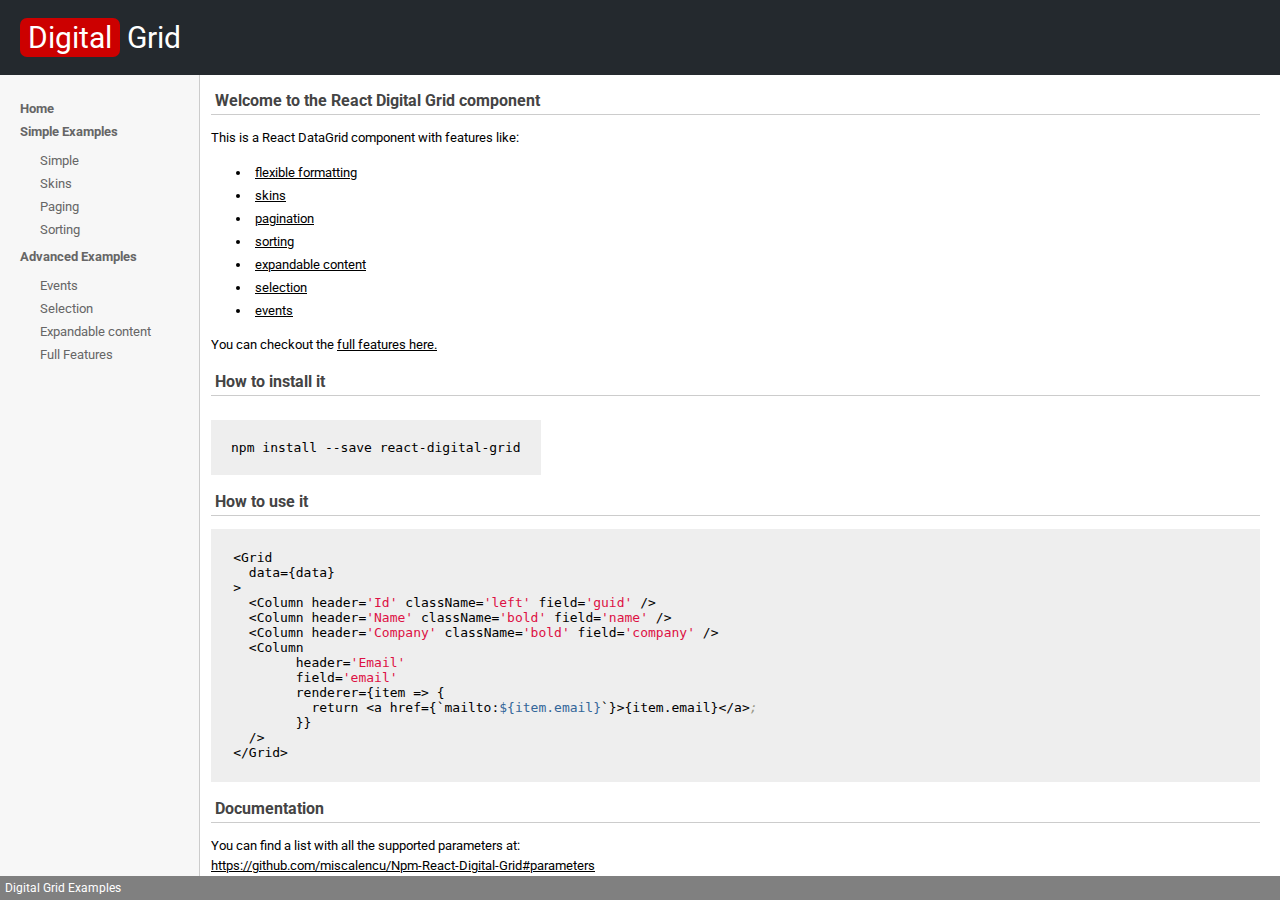
<file: react-digital-grid/index.html>
<!doctype html><html lang="en"><head><script async src="https://www.googletagmanager.com/gtag/js?id=UA-162081371-1"></script><script>function gtag(){dataLayer.push(arguments)}window.dataLayer=window.dataLayer||[],gtag("js",new Date),gtag("config","UA-162081371-1")</script><meta charset="utf-8"/><link rel="icon" href="/react-digital-grid/favicon.ico"/><meta name="viewport" content="width=device-width,initial-scale=1"/><meta name="theme-color" content="#000000"/><meta name="description" content="Web site created using create-react-app"/><link href="https://fonts.googleapis.com/css?family=Roboto:400,400i,700&amp;display=swap" rel="stylesheet"><link rel="manifest" href="/react-digital-grid/manifest.json"/><title>Dgital Grid - Examples</title><link href="/react-digital-grid/static/css/main.19ada779.chunk.css" rel="stylesheet"></head><body><noscript>You need to enable JavaScript to run this app.</noscript><div id="root"></div><script>!function(e){function t(t){for(var n,o,i=t[0],c=t[1],l=t[2],s=0,p=[];s<i.length;s++)o=i[s],Object.prototype.hasOwnProperty.call(a,o)&&a[o]&&p.push(a[o][0]),a[o]=0;for(n in c)Object.prototype.hasOwnProperty.call(c,n)&&(e[n]=c[n]);for(f&&f(t);p.length;)p.shift()();return u.push.apply(u,l||[]),r()}function r(){for(var e,t=0;t<u.length;t++){for(var r=u[t],n=!0,o=1;o<r.length;o++){var c=r[o];0!==a[c]&&(n=!1)}n&&(u.splice(t--,1),e=i(i.s=r[0]))}return e}var n={},o={1:0},a={1:0},u=[];function i(t){if(n[t])return n[t].exports;var r=n[t]={i:t,l:!1,exports:{}};return e[t].call(r.exports,r,r.exports,i),r.l=!0,r.exports}i.e=function(e){var t=[];o[e]?t.push(o[e]):0!==o[e]&&{3:1,4:1,5:1,6:1}[e]&&t.push(o[e]=new Promise((function(t,r){for(var n="static/css/"+({}[e]||e)+"."+{3:"a6e52c59",4:"2602d15d",5:"61da0e1e",6:"ba0056a6"}[e]+".chunk.css",a=i.p+n,u=document.getElementsByTagName("link"),c=0;c<u.length;c++){var l=(f=u[c]).getAttribute("data-href")||f.getAttribute("href");if("stylesheet"===f.rel&&(l===n||l===a))return t()}var s=document.getElementsByTagName("style");for(c=0;c<s.length;c++){var f;if((l=(f=s[c]).getAttribute("data-href"))===n||l===a)return t()}var p=document.createElement("link");p.rel="stylesheet",p.type="text/css",p.onload=t,p.onerror=function(t){var n=t&&t.target&&t.target.src||a,u=new Error("Loading CSS chunk "+e+" failed.\n("+n+")");u.code="CSS_CHUNK_LOAD_FAILED",u.request=n,delete o[e],p.parentNode.removeChild(p),r(u)},p.href=a,document.getElementsByTagName("head")[0].appendChild(p)})).then((function(){o[e]=0})));var r=a[e];if(0!==r)if(r)t.push(r[2]);else{var n=new Promise((function(t,n){r=a[e]=[t,n]}));t.push(r[2]=n);var u,c=document.createElement("script");c.charset="utf-8",c.timeout=120,i.nc&&c.setAttribute("nonce",i.nc),c.src=function(e){return i.p+"static/js/"+({}[e]||e)+"."+{3:"e72a0f94",4:"574b4458",5:"35894faf",6:"51b77ffb"}[e]+".chunk.js"}(e);var l=new Error;u=function(t){c.onerror=c.onload=null,clearTimeout(s);var r=a[e];if(0!==r){if(r){var n=t&&("load"===t.type?"missing":t.type),o=t&&t.target&&t.target.src;l.message="Loading chunk "+e+" failed.\n("+n+": "+o+")",l.name="ChunkLoadError",l.type=n,l.request=o,r[1](l)}a[e]=void 0}};var s=setTimeout((function(){u({type:"timeout",target:c})}),12e4);c.onerror=c.onload=u,document.head.appendChild(c)}return Promise.all(t)},i.m=e,i.c=n,i.d=function(e,t,r){i.o(e,t)||Object.defineProperty(e,t,{enumerable:!0,get:r})},i.r=function(e){"undefined"!=typeof Symbol&&Symbol.toStringTag&&Object.defineProperty(e,Symbol.toStringTag,{value:"Module"}),Object.defineProperty(e,"__esModule",{value:!0})},i.t=function(e,t){if(1&t&&(e=i(e)),8&t)return e;if(4&t&&"object"==typeof e&&e&&e.__esModule)return e;var r=Object.create(null);if(i.r(r),Object.defineProperty(r,"default",{enumerable:!0,value:e}),2&t&&"string"!=typeof e)for(var n in e)i.d(r,n,function(t){return e[t]}.bind(null,n));return r},i.n=function(e){var t=e&&e.__esModule?function(){return e.default}:function(){return e};return i.d(t,"a",t),t},i.o=function(e,t){return Object.prototype.hasOwnProperty.call(e,t)},i.p="/react-digital-grid/",i.oe=function(e){throw console.error(e),e};var c=this.webpackJsonpexamples=this.webpackJsonpexamples||[],l=c.push.bind(c);c.push=t,c=c.slice();for(var s=0;s<c.length;s++)t(c[s]);var f=l;r()}([])</script><script src="/react-digital-grid/static/js/2.ae349b1e.chunk.js"></script><script src="/react-digital-grid/static/js/main.9c93b246.chunk.js"></script></body></html>
</file>
<file: react-digital-grid/static/css/main.19ada779.chunk.css>
.bootstrap-ui{
  /*!
 * Bootstrap v3.3.7 (http://getbootstrap.com)
 * Copyright 2011-2016 Twitter, Inc.
 * Licensed under MIT (https://github.com/twbs/bootstrap/blob/master/LICENSE)
 */
  /*! normalize.css v3.0.3 | MIT License | github.com/necolas/normalize.css */
  /*! Source: https://github.com/h5bp/html5-boilerplate/blob/master/src/css/main.css */}.bootstrap-ui html{font-family:sans-serif;-webkit-text-size-adjust:100%;-ms-text-size-adjust:100%}.bootstrap-ui body{margin:0}.bootstrap-ui article,.bootstrap-ui aside,.bootstrap-ui details,.bootstrap-ui figcaption,.bootstrap-ui figure,.bootstrap-ui footer,.bootstrap-ui header,.bootstrap-ui hgroup,.bootstrap-ui main,.bootstrap-ui menu,.bootstrap-ui nav,.bootstrap-ui section,.bootstrap-ui summary{display:block}.bootstrap-ui audio,.bootstrap-ui canvas,.bootstrap-ui progress,.bootstrap-ui video{display:inline-block;vertical-align:baseline}.bootstrap-ui audio:not([controls]){display:none;height:0}.bootstrap-ui [hidden],.bootstrap-ui template{display:none}.bootstrap-ui a{background-color:rgba(0,0,0,0)}.bootstrap-ui a:active,.bootstrap-ui a:hover{outline:0}.bootstrap-ui abbr[title]{border-bottom:1px dotted}.bootstrap-ui b,.bootstrap-ui strong{font-weight:700}.bootstrap-ui dfn{font-style:italic}.bootstrap-ui h1{margin:.67em 0;font-size:2em}.bootstrap-ui mark{color:#000;background:#ff0}.bootstrap-ui small{font-size:80%}.bootstrap-ui sub,.bootstrap-ui sup{position:relative;font-size:75%;line-height:0;vertical-align:baseline}.bootstrap-ui sup{top:-.5em}.bootstrap-ui sub{bottom:-.25em}.bootstrap-ui img{border:0}.bootstrap-ui svg:not(:root){overflow:hidden}.bootstrap-ui figure{margin:1em 40px}.bootstrap-ui hr{height:0;box-sizing:content-box}.bootstrap-ui pre{overflow:auto}.bootstrap-ui code,.bootstrap-ui kbd,.bootstrap-ui pre,.bootstrap-ui samp{font-family:monospace,monospace;font-size:1em}.bootstrap-ui button,.bootstrap-ui input,.bootstrap-ui optgroup,.bootstrap-ui select,.bootstrap-ui textarea{margin:0;font:inherit;color:inherit}.bootstrap-ui button{overflow:visible}.bootstrap-ui button,.bootstrap-ui select{text-transform:none}.bootstrap-ui button,.bootstrap-ui html input[type=button],.bootstrap-ui input[type=reset],.bootstrap-ui input[type=submit]{-webkit-appearance:button;cursor:pointer}.bootstrap-ui button[disabled],.bootstrap-ui html input[disabled]{cursor:default}.bootstrap-ui button::-moz-focus-inner,.bootstrap-ui input::-moz-focus-inner{padding:0;border:0}.bootstrap-ui input{line-height:normal}.bootstrap-ui input[type=checkbox],.bootstrap-ui input[type=radio]{box-sizing:border-box;padding:0}.bootstrap-ui input[type=number]::-webkit-inner-spin-button,.bootstrap-ui input[type=number]::-webkit-outer-spin-button{height:auto}.bootstrap-ui input[type=search]{box-sizing:content-box;-webkit-appearance:textfield}.bootstrap-ui input[type=search]::-webkit-search-cancel-button,.bootstrap-ui input[type=search]::-webkit-search-decoration{-webkit-appearance:none}.bootstrap-ui fieldset{padding:.35em .625em .75em;margin:0 2px;border:1px solid silver}.bootstrap-ui textarea{overflow:auto}.bootstrap-ui optgroup{font-weight:700}.bootstrap-ui table{border-spacing:0;border-collapse:collapse}.bootstrap-ui td,.bootstrap-ui th{padding:0}@media print{.bootstrap-ui *,.bootstrap-ui :after,.bootstrap-ui :before{color:#000!important;text-shadow:none!important;background:rgba(0,0,0,0)!important;box-shadow:none!important}.bootstrap-ui a,.bootstrap-ui a:visited{text-decoration:underline}.bootstrap-ui a[href]:after{content:" (" attr(href) ")"}.bootstrap-ui abbr[title]:after{content:" (" attr(title) ")"}.bootstrap-ui a[href^="#"]:after,.bootstrap-ui a[href^="javascript:"]:after{content:""}.bootstrap-ui blockquote,.bootstrap-ui pre{border:1px solid #999;page-break-inside:avoid}.bootstrap-ui thead{display:table-header-group}.bootstrap-ui img,.bootstrap-ui tr{page-break-inside:avoid}.bootstrap-ui img{max-width:100%!important}.bootstrap-ui h2,.bootstrap-ui h3,.bootstrap-ui p{orphans:3;widows:3}.bootstrap-ui h2,.bootstrap-ui h3{page-break-after:avoid}.bootstrap-ui .navbar{display:none}.bootstrap-ui .btn>.caret,.bootstrap-ui .dropup>.btn>.caret{border-top-color:#000!important}.bootstrap-ui .label{border:1px solid #000}.bootstrap-ui .table{border-collapse:collapse!important}.bootstrap-ui .table td,.bootstrap-ui .table th{background-color:#fff!important}.bootstrap-ui .table-bordered td,.bootstrap-ui .table-bordered th{border:1px solid #ddd!important}}.bootstrap-ui .glyphicon{position:relative;top:1px;display:inline-block;font-family:"Glyphicons Halflings";font-style:normal;font-weight:400;line-height:1;-webkit-font-smoothing:antialiased;-moz-osx-font-smoothing:grayscale}.bootstrap-ui .glyphicon-asterisk:before{content:"\002a"}.bootstrap-ui .glyphicon-plus:before{content:"\002b"}.bootstrap-ui .glyphicon-eur:before,.bootstrap-ui .glyphicon-euro:before{content:"\20ac"}.bootstrap-ui .glyphicon-minus:before{content:"\2212"}.bootstrap-ui .glyphicon-cloud:before{content:"\2601"}.bootstrap-ui .glyphicon-envelope:before{content:"\2709"}.bootstrap-ui .glyphicon-pencil:before{content:"\270f"}.bootstrap-ui .glyphicon-glass:before{content:"\e001"}.bootstrap-ui .glyphicon-music:before{content:"\e002"}.bootstrap-ui .glyphicon-search:before{content:"\e003"}.bootstrap-ui .glyphicon-heart:before{content:"\e005"}.bootstrap-ui .glyphicon-star:before{content:"\e006"}.bootstrap-ui .glyphicon-star-empty:before{content:"\e007"}.bootstrap-ui .glyphicon-user:before{content:"\e008"}.bootstrap-ui .glyphicon-film:before{content:"\e009"}.bootstrap-ui .glyphicon-th-large:before{content:"\e010"}.bootstrap-ui .glyphicon-th:before{content:"\e011"}.bootstrap-ui .glyphicon-th-list:before{content:"\e012"}.bootstrap-ui .glyphicon-ok:before{content:"\e013"}.bootstrap-ui .glyphicon-remove:before{content:"\e014"}.bootstrap-ui .glyphicon-zoom-in:before{content:"\e015"}.bootstrap-ui .glyphicon-zoom-out:before{content:"\e016"}.bootstrap-ui .glyphicon-off:before{content:"\e017"}.bootstrap-ui .glyphicon-signal:before{content:"\e018"}.bootstrap-ui .glyphicon-cog:before{content:"\e019"}.bootstrap-ui .glyphicon-trash:before{content:"\e020"}.bootstrap-ui .glyphicon-home:before{content:"\e021"}.bootstrap-ui .glyphicon-file:before{content:"\e022"}.bootstrap-ui .glyphicon-time:before{content:"\e023"}.bootstrap-ui .glyphicon-road:before{content:"\e024"}.bootstrap-ui .glyphicon-download-alt:before{content:"\e025"}.bootstrap-ui .glyphicon-download:before{content:"\e026"}.bootstrap-ui .glyphicon-upload:before{content:"\e027"}.bootstrap-ui .glyphicon-inbox:before{content:"\e028"}.bootstrap-ui .glyphicon-play-circle:before{content:"\e029"}.bootstrap-ui .glyphicon-repeat:before{content:"\e030"}.bootstrap-ui .glyphicon-refresh:before{content:"\e031"}.bootstrap-ui .glyphicon-list-alt:before{content:"\e032"}.bootstrap-ui .glyphicon-lock:before{content:"\e033"}.bootstrap-ui .glyphicon-flag:before{content:"\e034"}.bootstrap-ui .glyphicon-headphones:before{content:"\e035"}.bootstrap-ui .glyphicon-volume-off:before{content:"\e036"}.bootstrap-ui .glyphicon-volume-down:before{content:"\e037"}.bootstrap-ui .glyphicon-volume-up:before{content:"\e038"}.bootstrap-ui .glyphicon-qrcode:before{content:"\e039"}.bootstrap-ui .glyphicon-barcode:before{content:"\e040"}.bootstrap-ui .glyphicon-tag:before{content:"\e041"}.bootstrap-ui .glyphicon-tags:before{content:"\e042"}.bootstrap-ui .glyphicon-book:before{content:"\e043"}.bootstrap-ui .glyphicon-bookmark:before{content:"\e044"}.bootstrap-ui .glyphicon-print:before{content:"\e045"}.bootstrap-ui .glyphicon-camera:before{content:"\e046"}.bootstrap-ui .glyphicon-font:before{content:"\e047"}.bootstrap-ui .glyphicon-bold:before{content:"\e048"}.bootstrap-ui .glyphicon-italic:before{content:"\e049"}.bootstrap-ui .glyphicon-text-height:before{content:"\e050"}.bootstrap-ui .glyphicon-text-width:before{content:"\e051"}.bootstrap-ui .glyphicon-align-left:before{content:"\e052"}.bootstrap-ui .glyphicon-align-center:before{content:"\e053"}.bootstrap-ui .glyphicon-align-right:before{content:"\e054"}.bootstrap-ui .glyphicon-align-justify:before{content:"\e055"}.bootstrap-ui .glyphicon-list:before{content:"\e056"}.bootstrap-ui .glyphicon-indent-left:before{content:"\e057"}.bootstrap-ui .glyphicon-indent-right:before{content:"\e058"}.bootstrap-ui .glyphicon-facetime-video:before{content:"\e059"}.bootstrap-ui .glyphicon-picture:before{content:"\e060"}.bootstrap-ui .glyphicon-map-marker:before{content:"\e062"}.bootstrap-ui .glyphicon-adjust:before{content:"\e063"}.bootstrap-ui .glyphicon-tint:before{content:"\e064"}.bootstrap-ui .glyphicon-edit:before{content:"\e065"}.bootstrap-ui .glyphicon-share:before{content:"\e066"}.bootstrap-ui .glyphicon-check:before{content:"\e067"}.bootstrap-ui .glyphicon-move:before{content:"\e068"}.bootstrap-ui .glyphicon-step-backward:before{content:"\e069"}.bootstrap-ui .glyphicon-fast-backward:before{content:"\e070"}.bootstrap-ui .glyphicon-backward:before{content:"\e071"}.bootstrap-ui .glyphicon-play:before{content:"\e072"}.bootstrap-ui .glyphicon-pause:before{content:"\e073"}.bootstrap-ui .glyphicon-stop:before{content:"\e074"}.bootstrap-ui .glyphicon-forward:before{content:"\e075"}.bootstrap-ui .glyphicon-fast-forward:before{content:"\e076"}.bootstrap-ui .glyphicon-step-forward:before{content:"\e077"}.bootstrap-ui .glyphicon-eject:before{content:"\e078"}.bootstrap-ui .glyphicon-chevron-left:before{content:"\e079"}.bootstrap-ui .glyphicon-chevron-right:before{content:"\e080"}.bootstrap-ui .glyphicon-plus-sign:before{content:"\e081"}.bootstrap-ui .glyphicon-minus-sign:before{content:"\e082"}.bootstrap-ui .glyphicon-remove-sign:before{content:"\e083"}.bootstrap-ui .glyphicon-ok-sign:before{content:"\e084"}.bootstrap-ui .glyphicon-question-sign:before{content:"\e085"}.bootstrap-ui .glyphicon-info-sign:before{content:"\e086"}.bootstrap-ui .glyphicon-screenshot:before{content:"\e087"}.bootstrap-ui .glyphicon-remove-circle:before{content:"\e088"}.bootstrap-ui .glyphicon-ok-circle:before{content:"\e089"}.bootstrap-ui .glyphicon-ban-circle:before{content:"\e090"}.bootstrap-ui .glyphicon-arrow-left:before{content:"\e091"}.bootstrap-ui .glyphicon-arrow-right:before{content:"\e092"}.bootstrap-ui .glyphicon-arrow-up:before{content:"\e093"}.bootstrap-ui .glyphicon-arrow-down:before{content:"\e094"}.bootstrap-ui .glyphicon-share-alt:before{content:"\e095"}.bootstrap-ui .glyphicon-resize-full:before{content:"\e096"}.bootstrap-ui .glyphicon-resize-small:before{content:"\e097"}.bootstrap-ui .glyphicon-exclamation-sign:before{content:"\e101"}.bootstrap-ui .glyphicon-gift:before{content:"\e102"}.bootstrap-ui .glyphicon-leaf:before{content:"\e103"}.bootstrap-ui .glyphicon-fire:before{content:"\e104"}.bootstrap-ui .glyphicon-eye-open:before{content:"\e105"}.bootstrap-ui .glyphicon-eye-close:before{content:"\e106"}.bootstrap-ui .glyphicon-warning-sign:before{content:"\e107"}.bootstrap-ui .glyphicon-plane:before{content:"\e108"}.bootstrap-ui .glyphicon-calendar:before{content:"\e109"}.bootstrap-ui .glyphicon-random:before{content:"\e110"}.bootstrap-ui .glyphicon-comment:before{content:"\e111"}.bootstrap-ui .glyphicon-magnet:before{content:"\e112"}.bootstrap-ui .glyphicon-chevron-up:before{content:"\e113"}.bootstrap-ui .glyphicon-chevron-down:before{content:"\e114"}.bootstrap-ui .glyphicon-retweet:before{content:"\e115"}.bootstrap-ui .glyphicon-shopping-cart:before{content:"\e116"}.bootstrap-ui .glyphicon-folder-close:before{content:"\e117"}.bootstrap-ui .glyphicon-folder-open:before{content:"\e118"}.bootstrap-ui .glyphicon-resize-vertical:before{content:"\e119"}.bootstrap-ui .glyphicon-resize-horizontal:before{content:"\e120"}.bootstrap-ui .glyphicon-hdd:before{content:"\e121"}.bootstrap-ui .glyphicon-bullhorn:before{content:"\e122"}.bootstrap-ui .glyphicon-bell:before{content:"\e123"}.bootstrap-ui .glyphicon-certificate:before{content:"\e124"}.bootstrap-ui .glyphicon-thumbs-up:before{content:"\e125"}.bootstrap-ui .glyphicon-thumbs-down:before{content:"\e126"}.bootstrap-ui .glyphicon-hand-right:before{content:"\e127"}.bootstrap-ui .glyphicon-hand-left:before{content:"\e128"}.bootstrap-ui .glyphicon-hand-up:before{content:"\e129"}.bootstrap-ui .glyphicon-hand-down:before{content:"\e130"}.bootstrap-ui .glyphicon-circle-arrow-right:before{content:"\e131"}.bootstrap-ui .glyphicon-circle-arrow-left:before{content:"\e132"}.bootstrap-ui .glyphicon-circle-arrow-up:before{content:"\e133"}.bootstrap-ui .glyphicon-circle-arrow-down:before{content:"\e134"}.bootstrap-ui .glyphicon-globe:before{content:"\e135"}.bootstrap-ui .glyphicon-wrench:before{content:"\e136"}.bootstrap-ui .glyphicon-tasks:before{content:"\e137"}.bootstrap-ui .glyphicon-filter:before{content:"\e138"}.bootstrap-ui .glyphicon-briefcase:before{content:"\e139"}.bootstrap-ui .glyphicon-fullscreen:before{content:"\e140"}.bootstrap-ui .glyphicon-dashboard:before{content:"\e141"}.bootstrap-ui .glyphicon-paperclip:before{content:"\e142"}.bootstrap-ui .glyphicon-heart-empty:before{content:"\e143"}.bootstrap-ui .glyphicon-link:before{content:"\e144"}.bootstrap-ui .glyphicon-phone:before{content:"\e145"}.bootstrap-ui .glyphicon-pushpin:before{content:"\e146"}.bootstrap-ui .glyphicon-usd:before{content:"\e148"}.bootstrap-ui .glyphicon-gbp:before{content:"\e149"}.bootstrap-ui .glyphicon-sort:before{content:"\e150"}.bootstrap-ui .glyphicon-sort-by-alphabet:before{content:"\e151"}.bootstrap-ui .glyphicon-sort-by-alphabet-alt:before{content:"\e152"}.bootstrap-ui .glyphicon-sort-by-order:before{content:"\e153"}.bootstrap-ui .glyphicon-sort-by-order-alt:before{content:"\e154"}.bootstrap-ui .glyphicon-sort-by-attributes:before{content:"\e155"}.bootstrap-ui .glyphicon-sort-by-attributes-alt:before{content:"\e156"}.bootstrap-ui .glyphicon-unchecked:before{content:"\e157"}.bootstrap-ui .glyphicon-expand:before{content:"\e158"}.bootstrap-ui .glyphicon-collapse-down:before{content:"\e159"}.bootstrap-ui .glyphicon-collapse-up:before{content:"\e160"}.bootstrap-ui .glyphicon-log-in:before{content:"\e161"}.bootstrap-ui .glyphicon-flash:before{content:"\e162"}.bootstrap-ui .glyphicon-log-out:before{content:"\e163"}.bootstrap-ui .glyphicon-new-window:before{content:"\e164"}.bootstrap-ui .glyphicon-record:before{content:"\e165"}.bootstrap-ui .glyphicon-save:before{content:"\e166"}.bootstrap-ui .glyphicon-open:before{content:"\e167"}.bootstrap-ui .glyphicon-saved:before{content:"\e168"}.bootstrap-ui .glyphicon-import:before{content:"\e169"}.bootstrap-ui .glyphicon-export:before{content:"\e170"}.bootstrap-ui .glyphicon-send:before{content:"\e171"}.bootstrap-ui .glyphicon-floppy-disk:before{content:"\e172"}.bootstrap-ui .glyphicon-floppy-saved:before{content:"\e173"}.bootstrap-ui .glyphicon-floppy-remove:before{content:"\e174"}.bootstrap-ui .glyphicon-floppy-save:before{content:"\e175"}.bootstrap-ui .glyphicon-floppy-open:before{content:"\e176"}.bootstrap-ui .glyphicon-credit-card:before{content:"\e177"}.bootstrap-ui .glyphicon-transfer:before{content:"\e178"}.bootstrap-ui .glyphicon-cutlery:before{content:"\e179"}.bootstrap-ui .glyphicon-header:before{content:"\e180"}.bootstrap-ui .glyphicon-compressed:before{content:"\e181"}.bootstrap-ui .glyphicon-earphone:before{content:"\e182"}.bootstrap-ui .glyphicon-phone-alt:before{content:"\e183"}.bootstrap-ui .glyphicon-tower:before{content:"\e184"}.bootstrap-ui .glyphicon-stats:before{content:"\e185"}.bootstrap-ui .glyphicon-sd-video:before{content:"\e186"}.bootstrap-ui .glyphicon-hd-video:before{content:"\e187"}.bootstrap-ui .glyphicon-subtitles:before{content:"\e188"}.bootstrap-ui .glyphicon-sound-stereo:before{content:"\e189"}.bootstrap-ui .glyphicon-sound-dolby:before{content:"\e190"}.bootstrap-ui .glyphicon-sound-5-1:before{content:"\e191"}.bootstrap-ui .glyphicon-sound-6-1:before{content:"\e192"}.bootstrap-ui .glyphicon-sound-7-1:before{content:"\e193"}.bootstrap-ui .glyphicon-copyright-mark:before{content:"\e194"}.bootstrap-ui .glyphicon-registration-mark:before{content:"\e195"}.bootstrap-ui .glyphicon-cloud-download:before{content:"\e197"}.bootstrap-ui .glyphicon-cloud-upload:before{content:"\e198"}.bootstrap-ui .glyphicon-tree-conifer:before{content:"\e199"}.bootstrap-ui .glyphicon-tree-deciduous:before{content:"\e200"}.bootstrap-ui .glyphicon-cd:before{content:"\e201"}.bootstrap-ui .glyphicon-save-file:before{content:"\e202"}.bootstrap-ui .glyphicon-open-file:before{content:"\e203"}.bootstrap-ui .glyphicon-level-up:before{content:"\e204"}.bootstrap-ui .glyphicon-copy:before{content:"\e205"}.bootstrap-ui .glyphicon-paste:before{content:"\e206"}.bootstrap-ui .glyphicon-alert:before{content:"\e209"}.bootstrap-ui .glyphicon-equalizer:before{content:"\e210"}.bootstrap-ui .glyphicon-king:before{content:"\e211"}.bootstrap-ui .glyphicon-queen:before{content:"\e212"}.bootstrap-ui .glyphicon-pawn:before{content:"\e213"}.bootstrap-ui .glyphicon-bishop:before{content:"\e214"}.bootstrap-ui .glyphicon-knight:before{content:"\e215"}.bootstrap-ui .glyphicon-baby-formula:before{content:"\e216"}.bootstrap-ui .glyphicon-tent:before{content:"\26fa"}.bootstrap-ui .glyphicon-blackboard:before{content:"\e218"}.bootstrap-ui .glyphicon-bed:before{content:"\e219"}.bootstrap-ui .glyphicon-apple:before{content:"\f8ff"}.bootstrap-ui .glyphicon-erase:before{content:"\e221"}.bootstrap-ui .glyphicon-hourglass:before{content:"\231b"}.bootstrap-ui .glyphicon-lamp:before{content:"\e223"}.bootstrap-ui .glyphicon-duplicate:before{content:"\e224"}.bootstrap-ui .glyphicon-piggy-bank:before{content:"\e225"}.bootstrap-ui .glyphicon-scissors:before{content:"\e226"}.bootstrap-ui .glyphicon-bitcoin:before,.bootstrap-ui .glyphicon-btc:before,.bootstrap-ui .glyphicon-xbt:before{content:"\e227"}.bootstrap-ui .glyphicon-jpy:before,.bootstrap-ui .glyphicon-yen:before{content:"\00a5"}.bootstrap-ui .glyphicon-rub:before,.bootstrap-ui .glyphicon-ruble:before{content:"\20bd"}.bootstrap-ui .glyphicon-scale:before{content:"\e230"}.bootstrap-ui .glyphicon-ice-lolly:before{content:"\e231"}.bootstrap-ui .glyphicon-ice-lolly-tasted:before{content:"\e232"}.bootstrap-ui .glyphicon-education:before{content:"\e233"}.bootstrap-ui .glyphicon-option-horizontal:before{content:"\e234"}.bootstrap-ui .glyphicon-option-vertical:before{content:"\e235"}.bootstrap-ui .glyphicon-menu-hamburger:before{content:"\e236"}.bootstrap-ui .glyphicon-modal-window:before{content:"\e237"}.bootstrap-ui .glyphicon-oil:before{content:"\e238"}.bootstrap-ui .glyphicon-grain:before{content:"\e239"}.bootstrap-ui .glyphicon-sunglasses:before{content:"\e240"}.bootstrap-ui .glyphicon-text-size:before{content:"\e241"}.bootstrap-ui .glyphicon-text-color:before{content:"\e242"}.bootstrap-ui .glyphicon-text-background:before{content:"\e243"}.bootstrap-ui .glyphicon-object-align-top:before{content:"\e244"}.bootstrap-ui .glyphicon-object-align-bottom:before{content:"\e245"}.bootstrap-ui .glyphicon-object-align-horizontal:before{content:"\e246"}.bootstrap-ui .glyphicon-object-align-left:before{content:"\e247"}.bootstrap-ui .glyphicon-object-align-vertical:before{content:"\e248"}.bootstrap-ui .glyphicon-object-align-right:before{content:"\e249"}.bootstrap-ui .glyphicon-triangle-right:before{content:"\e250"}.bootstrap-ui .glyphicon-triangle-left:before{content:"\e251"}.bootstrap-ui .glyphicon-triangle-bottom:before{content:"\e252"}.bootstrap-ui .glyphicon-triangle-top:before{content:"\e253"}.bootstrap-ui .glyphicon-console:before{content:"\e254"}.bootstrap-ui .glyphicon-superscript:before{content:"\e255"}.bootstrap-ui .glyphicon-subscript:before{content:"\e256"}.bootstrap-ui .glyphicon-menu-left:before{content:"\e257"}.bootstrap-ui .glyphicon-menu-right:before{content:"\e258"}.bootstrap-ui .glyphicon-menu-down:before{content:"\e259"}.bootstrap-ui .glyphicon-menu-up:before{content:"\e260"}.bootstrap-ui *,.bootstrap-ui :after,.bootstrap-ui :before{box-sizing:border-box}.bootstrap-ui html{font-size:10px;-webkit-tap-highlight-color:rgba(0,0,0,0)}.bootstrap-ui body{font-family:"Helvetica Neue",Helvetica,Arial,sans-serif;font-size:14px;line-height:1.42857143;color:#333;background-color:#fff}.bootstrap-ui button,.bootstrap-ui input,.bootstrap-ui select,.bootstrap-ui textarea{font-family:inherit;font-size:inherit;line-height:inherit}.bootstrap-ui a{color:#337ab7;text-decoration:none}.bootstrap-ui a:focus,.bootstrap-ui a:hover{color:#23527c;text-decoration:underline}.bootstrap-ui a:focus{outline:5px auto -webkit-focus-ring-color;outline-offset:-2px}.bootstrap-ui figure{margin:0}.bootstrap-ui img{vertical-align:middle}.bootstrap-ui .carousel-inner>.item>a>img,.bootstrap-ui .carousel-inner>.item>img,.bootstrap-ui .img-responsive,.bootstrap-ui .thumbnail>img,.bootstrap-ui .thumbnail a>img{display:block;max-width:100%;height:auto}.bootstrap-ui .img-rounded{border-radius:6px}.bootstrap-ui .img-thumbnail{display:inline-block;max-width:100%;height:auto;padding:4px;line-height:1.42857143;background-color:#fff;border:1px solid #ddd;border-radius:4px;transition:all .2s ease-in-out}.bootstrap-ui .img-circle{border-radius:50%}.bootstrap-ui hr{margin-top:20px;margin-bottom:20px;border:0;border-top:1px solid #eee}.bootstrap-ui .sr-only{position:absolute;width:1px;height:1px;padding:0;margin:-1px;overflow:hidden;clip:rect(0,0,0,0);border:0}.bootstrap-ui .sr-only-focusable:active,.bootstrap-ui .sr-only-focusable:focus{position:static;width:auto;height:auto;margin:0;overflow:visible;clip:auto}.bootstrap-ui [role=button]{cursor:pointer}.bootstrap-ui .h1,.bootstrap-ui .h2,.bootstrap-ui .h3,.bootstrap-ui .h4,.bootstrap-ui .h5,.bootstrap-ui .h6,.bootstrap-ui h1,.bootstrap-ui h2,.bootstrap-ui h3,.bootstrap-ui h4,.bootstrap-ui h5,.bootstrap-ui h6{font-family:inherit;font-weight:500;line-height:1.1;color:inherit}.bootstrap-ui .h1 .small,.bootstrap-ui .h1 small,.bootstrap-ui .h2 .small,.bootstrap-ui .h2 small,.bootstrap-ui .h3 .small,.bootstrap-ui .h3 small,.bootstrap-ui .h4 .small,.bootstrap-ui .h4 small,.bootstrap-ui .h5 .small,.bootstrap-ui .h5 small,.bootstrap-ui .h6 .small,.bootstrap-ui .h6 small,.bootstrap-ui h1 .small,.bootstrap-ui h1 small,.bootstrap-ui h2 .small,.bootstrap-ui h2 small,.bootstrap-ui h3 .small,.bootstrap-ui h3 small,.bootstrap-ui h4 .small,.bootstrap-ui h4 small,.bootstrap-ui h5 .small,.bootstrap-ui h5 small,.bootstrap-ui h6 .small,.bootstrap-ui h6 small{font-weight:400;line-height:1;color:#777}.bootstrap-ui .h1,.bootstrap-ui .h2,.bootstrap-ui .h3,.bootstrap-ui h1,.bootstrap-ui h2,.bootstrap-ui h3{margin-top:20px;margin-bottom:10px}.bootstrap-ui .h1 .small,.bootstrap-ui .h1 small,.bootstrap-ui .h2 .small,.bootstrap-ui .h2 small,.bootstrap-ui .h3 .small,.bootstrap-ui .h3 small,.bootstrap-ui h1 .small,.bootstrap-ui h1 small,.bootstrap-ui h2 .small,.bootstrap-ui h2 small,.bootstrap-ui h3 .small,.bootstrap-ui h3 small{font-size:65%}.bootstrap-ui .h4,.bootstrap-ui .h5,.bootstrap-ui .h6,.bootstrap-ui h4,.bootstrap-ui h5,.bootstrap-ui h6{margin-top:10px;margin-bottom:10px}.bootstrap-ui .h4 .small,.bootstrap-ui .h4 small,.bootstrap-ui .h5 .small,.bootstrap-ui .h5 small,.bootstrap-ui .h6 .small,.bootstrap-ui .h6 small,.bootstrap-ui h4 .small,.bootstrap-ui h4 small,.bootstrap-ui h5 .small,.bootstrap-ui h5 small,.bootstrap-ui h6 .small,.bootstrap-ui h6 small{font-size:75%}.bootstrap-ui .h1,.bootstrap-ui h1{font-size:36px}.bootstrap-ui .h2,.bootstrap-ui h2{font-size:30px}.bootstrap-ui .h3,.bootstrap-ui h3{font-size:24px}.bootstrap-ui .h4,.bootstrap-ui h4{font-size:18px}.bootstrap-ui .h5,.bootstrap-ui h5{font-size:14px}.bootstrap-ui .h6,.bootstrap-ui h6{font-size:12px}.bootstrap-ui p{margin:0 0 10px}.bootstrap-ui .lead{margin-bottom:20px;font-size:16px;font-weight:300;line-height:1.4}@media (min-width:768px){.bootstrap-ui .lead{font-size:21px}}.bootstrap-ui .small,.bootstrap-ui small{font-size:85%}.bootstrap-ui .mark,.bootstrap-ui mark{padding:.2em;background-color:#fcf8e3}.bootstrap-ui .text-left{text-align:left}.bootstrap-ui .text-right{text-align:right}.bootstrap-ui .text-center{text-align:center}.bootstrap-ui .text-justify{text-align:justify}.bootstrap-ui .text-nowrap{white-space:nowrap}.bootstrap-ui .text-lowercase{text-transform:lowercase}.bootstrap-ui .text-uppercase{text-transform:uppercase}.bootstrap-ui .text-capitalize{text-transform:capitalize}.bootstrap-ui .text-muted{color:#777}.bootstrap-ui .text-primary{color:#337ab7}.bootstrap-ui a.text-primary:focus,.bootstrap-ui a.text-primary:hover{color:#286090}.bootstrap-ui .text-success{color:#3c763d}.bootstrap-ui a.text-success:focus,.bootstrap-ui a.text-success:hover{color:#2b542c}.bootstrap-ui .text-info{color:#31708f}.bootstrap-ui a.text-info:focus,.bootstrap-ui a.text-info:hover{color:#245269}.bootstrap-ui .text-warning{color:#8a6d3b}.bootstrap-ui a.text-warning:focus,.bootstrap-ui a.text-warning:hover{color:#66512c}.bootstrap-ui .text-danger{color:#a94442}.bootstrap-ui a.text-danger:focus,.bootstrap-ui a.text-danger:hover{color:#843534}.bootstrap-ui .bg-primary{color:#fff;background-color:#337ab7}.bootstrap-ui a.bg-primary:focus,.bootstrap-ui a.bg-primary:hover{background-color:#286090}.bootstrap-ui .bg-success{background-color:#dff0d8}.bootstrap-ui a.bg-success:focus,.bootstrap-ui a.bg-success:hover{background-color:#c1e2b3}.bootstrap-ui .bg-info{background-color:#d9edf7}.bootstrap-ui a.bg-info:focus,.bootstrap-ui a.bg-info:hover{background-color:#afd9ee}.bootstrap-ui .bg-warning{background-color:#fcf8e3}.bootstrap-ui a.bg-warning:focus,.bootstrap-ui a.bg-warning:hover{background-color:#f7ecb5}.bootstrap-ui .bg-danger{background-color:#f2dede}.bootstrap-ui a.bg-danger:focus,.bootstrap-ui a.bg-danger:hover{background-color:#e4b9b9}.bootstrap-ui .page-header{padding-bottom:9px;margin:40px 0 20px;border-bottom:1px solid #eee}.bootstrap-ui ol,.bootstrap-ui ul{margin-top:0;margin-bottom:10px}.bootstrap-ui ol ol,.bootstrap-ui ol ul,.bootstrap-ui ul ol,.bootstrap-ui ul ul{margin-bottom:0}.bootstrap-ui .list-inline,.bootstrap-ui .list-unstyled{padding-left:0;list-style:none}.bootstrap-ui .list-inline{margin-left:-5px}.bootstrap-ui .list-inline>li{display:inline-block;padding-right:5px;padding-left:5px}.bootstrap-ui dl{margin-top:0;margin-bottom:20px}.bootstrap-ui dd,.bootstrap-ui dt{line-height:1.42857143}.bootstrap-ui dt{font-weight:700}.bootstrap-ui dd{margin-left:0}@media (min-width:768px){.bootstrap-ui .dl-horizontal dt{float:left;width:160px;overflow:hidden;clear:left;text-align:right;text-overflow:ellipsis;white-space:nowrap}.bootstrap-ui .dl-horizontal dd{margin-left:180px}}.bootstrap-ui abbr[data-original-title],.bootstrap-ui abbr[title]{cursor:help;border-bottom:1px dotted #777}.bootstrap-ui .initialism{font-size:90%;text-transform:uppercase}.bootstrap-ui blockquote{padding:10px 20px;margin:0 0 20px;font-size:17.5px;border-left:5px solid #eee}.bootstrap-ui blockquote ol:last-child,.bootstrap-ui blockquote p:last-child,.bootstrap-ui blockquote ul:last-child{margin-bottom:0}.bootstrap-ui blockquote .small,.bootstrap-ui blockquote footer,.bootstrap-ui blockquote small{display:block;font-size:80%;line-height:1.42857143;color:#777}.bootstrap-ui blockquote .small:before,.bootstrap-ui blockquote footer:before,.bootstrap-ui blockquote small:before{content:"\2014 \00A0"}.bootstrap-ui .blockquote-reverse,.bootstrap-ui blockquote.pull-right{padding-right:15px;padding-left:0;text-align:right;border-right:5px solid #eee;border-left:0}.bootstrap-ui .blockquote-reverse .small:before,.bootstrap-ui .blockquote-reverse footer:before,.bootstrap-ui .blockquote-reverse small:before,.bootstrap-ui blockquote.pull-right .small:before,.bootstrap-ui blockquote.pull-right footer:before,.bootstrap-ui blockquote.pull-right small:before{content:""}.bootstrap-ui .blockquote-reverse .small:after,.bootstrap-ui .blockquote-reverse footer:after,.bootstrap-ui .blockquote-reverse small:after,.bootstrap-ui blockquote.pull-right .small:after,.bootstrap-ui blockquote.pull-right footer:after,.bootstrap-ui blockquote.pull-right small:after{content:"\00A0 \2014"}.bootstrap-ui address{margin-bottom:20px;font-style:normal;line-height:1.42857143}.bootstrap-ui code,.bootstrap-ui kbd,.bootstrap-ui pre,.bootstrap-ui samp{font-family:Menlo,Monaco,Consolas,"Courier New",monospace}.bootstrap-ui code{padding:2px 4px;font-size:90%;color:#c7254e;background-color:#f9f2f4;border-radius:4px}.bootstrap-ui kbd{padding:2px 4px;font-size:90%;color:#fff;background-color:#333;border-radius:3px;box-shadow:inset 0 -1px 0 rgba(0,0,0,.25)}.bootstrap-ui kbd kbd{padding:0;font-size:100%;font-weight:700;box-shadow:none}.bootstrap-ui pre{display:block;padding:9.5px;margin:0 0 10px;font-size:13px;line-height:1.42857143;color:#333;word-break:break-all;word-wrap:break-word;background-color:#f5f5f5;border:1px solid #ccc;border-radius:4px}.bootstrap-ui pre code{padding:0;font-size:inherit;color:inherit;white-space:pre-wrap;background-color:rgba(0,0,0,0);border-radius:0}.bootstrap-ui .pre-scrollable{max-height:340px;overflow-y:scroll}.bootstrap-ui .container{padding-right:15px;padding-left:15px;margin-right:auto;margin-left:auto}@media (min-width:768px){.bootstrap-ui .container{width:750px}}@media (min-width:992px){.bootstrap-ui .container{width:970px}}@media (min-width:1200px){.bootstrap-ui .container{width:1170px}}.bootstrap-ui .container-fluid{padding-right:15px;padding-left:15px;margin-right:auto;margin-left:auto}.bootstrap-ui .row{margin-right:-15px;margin-left:-15px}.bootstrap-ui .col-lg-1,.bootstrap-ui .col-lg-2,.bootstrap-ui .col-lg-3,.bootstrap-ui .col-lg-4,.bootstrap-ui .col-lg-5,.bootstrap-ui .col-lg-6,.bootstrap-ui .col-lg-7,.bootstrap-ui .col-lg-8,.bootstrap-ui .col-lg-9,.bootstrap-ui .col-lg-10,.bootstrap-ui .col-lg-11,.bootstrap-ui .col-lg-12,.bootstrap-ui .col-md-1,.bootstrap-ui .col-md-2,.bootstrap-ui .col-md-3,.bootstrap-ui .col-md-4,.bootstrap-ui .col-md-5,.bootstrap-ui .col-md-6,.bootstrap-ui .col-md-7,.bootstrap-ui .col-md-8,.bootstrap-ui .col-md-9,.bootstrap-ui .col-md-10,.bootstrap-ui .col-md-11,.bootstrap-ui .col-md-12,.bootstrap-ui .col-sm-1,.bootstrap-ui .col-sm-2,.bootstrap-ui .col-sm-3,.bootstrap-ui .col-sm-4,.bootstrap-ui .col-sm-5,.bootstrap-ui .col-sm-6,.bootstrap-ui .col-sm-7,.bootstrap-ui .col-sm-8,.bootstrap-ui .col-sm-9,.bootstrap-ui .col-sm-10,.bootstrap-ui .col-sm-11,.bootstrap-ui .col-sm-12,.bootstrap-ui .col-xs-1,.bootstrap-ui .col-xs-2,.bootstrap-ui .col-xs-3,.bootstrap-ui .col-xs-4,.bootstrap-ui .col-xs-5,.bootstrap-ui .col-xs-6,.bootstrap-ui .col-xs-7,.bootstrap-ui .col-xs-8,.bootstrap-ui .col-xs-9,.bootstrap-ui .col-xs-10,.bootstrap-ui .col-xs-11,.bootstrap-ui .col-xs-12{position:relative;min-height:1px;padding-right:15px;padding-left:15px}.bootstrap-ui .col-xs-1,.bootstrap-ui .col-xs-2,.bootstrap-ui .col-xs-3,.bootstrap-ui .col-xs-4,.bootstrap-ui .col-xs-5,.bootstrap-ui .col-xs-6,.bootstrap-ui .col-xs-7,.bootstrap-ui .col-xs-8,.bootstrap-ui .col-xs-9,.bootstrap-ui .col-xs-10,.bootstrap-ui .col-xs-11,.bootstrap-ui .col-xs-12{float:left}.bootstrap-ui .col-xs-12{width:100%}.bootstrap-ui .col-xs-11{width:91.66666667%}.bootstrap-ui .col-xs-10{width:83.33333333%}.bootstrap-ui .col-xs-9{width:75%}.bootstrap-ui .col-xs-8{width:66.66666667%}.bootstrap-ui .col-xs-7{width:58.33333333%}.bootstrap-ui .col-xs-6{width:50%}.bootstrap-ui .col-xs-5{width:41.66666667%}.bootstrap-ui .col-xs-4{width:33.33333333%}.bootstrap-ui .col-xs-3{width:25%}.bootstrap-ui .col-xs-2{width:16.66666667%}.bootstrap-ui .col-xs-1{width:8.33333333%}.bootstrap-ui .col-xs-pull-12{right:100%}.bootstrap-ui .col-xs-pull-11{right:91.66666667%}.bootstrap-ui .col-xs-pull-10{right:83.33333333%}.bootstrap-ui .col-xs-pull-9{right:75%}.bootstrap-ui .col-xs-pull-8{right:66.66666667%}.bootstrap-ui .col-xs-pull-7{right:58.33333333%}.bootstrap-ui .col-xs-pull-6{right:50%}.bootstrap-ui .col-xs-pull-5{right:41.66666667%}.bootstrap-ui .col-xs-pull-4{right:33.33333333%}.bootstrap-ui .col-xs-pull-3{right:25%}.bootstrap-ui .col-xs-pull-2{right:16.66666667%}.bootstrap-ui .col-xs-pull-1{right:8.33333333%}.bootstrap-ui .col-xs-pull-0{right:auto}.bootstrap-ui .col-xs-push-12{left:100%}.bootstrap-ui .col-xs-push-11{left:91.66666667%}.bootstrap-ui .col-xs-push-10{left:83.33333333%}.bootstrap-ui .col-xs-push-9{left:75%}.bootstrap-ui .col-xs-push-8{left:66.66666667%}.bootstrap-ui .col-xs-push-7{left:58.33333333%}.bootstrap-ui .col-xs-push-6{left:50%}.bootstrap-ui .col-xs-push-5{left:41.66666667%}.bootstrap-ui .col-xs-push-4{left:33.33333333%}.bootstrap-ui .col-xs-push-3{left:25%}.bootstrap-ui .col-xs-push-2{left:16.66666667%}.bootstrap-ui .col-xs-push-1{left:8.33333333%}.bootstrap-ui .col-xs-push-0{left:auto}.bootstrap-ui .col-xs-offset-12{margin-left:100%}.bootstrap-ui .col-xs-offset-11{margin-left:91.66666667%}.bootstrap-ui .col-xs-offset-10{margin-left:83.33333333%}.bootstrap-ui .col-xs-offset-9{margin-left:75%}.bootstrap-ui .col-xs-offset-8{margin-left:66.66666667%}.bootstrap-ui .col-xs-offset-7{margin-left:58.33333333%}.bootstrap-ui .col-xs-offset-6{margin-left:50%}.bootstrap-ui .col-xs-offset-5{margin-left:41.66666667%}.bootstrap-ui .col-xs-offset-4{margin-left:33.33333333%}.bootstrap-ui .col-xs-offset-3{margin-left:25%}.bootstrap-ui .col-xs-offset-2{margin-left:16.66666667%}.bootstrap-ui .col-xs-offset-1{margin-left:8.33333333%}.bootstrap-ui .col-xs-offset-0{margin-left:0}@media (min-width:768px){.bootstrap-ui .col-sm-1,.bootstrap-ui .col-sm-2,.bootstrap-ui .col-sm-3,.bootstrap-ui .col-sm-4,.bootstrap-ui .col-sm-5,.bootstrap-ui .col-sm-6,.bootstrap-ui .col-sm-7,.bootstrap-ui .col-sm-8,.bootstrap-ui .col-sm-9,.bootstrap-ui .col-sm-10,.bootstrap-ui .col-sm-11,.bootstrap-ui .col-sm-12{float:left}.bootstrap-ui .col-sm-12{width:100%}.bootstrap-ui .col-sm-11{width:91.66666667%}.bootstrap-ui .col-sm-10{width:83.33333333%}.bootstrap-ui .col-sm-9{width:75%}.bootstrap-ui .col-sm-8{width:66.66666667%}.bootstrap-ui .col-sm-7{width:58.33333333%}.bootstrap-ui .col-sm-6{width:50%}.bootstrap-ui .col-sm-5{width:41.66666667%}.bootstrap-ui .col-sm-4{width:33.33333333%}.bootstrap-ui .col-sm-3{width:25%}.bootstrap-ui .col-sm-2{width:16.66666667%}.bootstrap-ui .col-sm-1{width:8.33333333%}.bootstrap-ui .col-sm-pull-12{right:100%}.bootstrap-ui .col-sm-pull-11{right:91.66666667%}.bootstrap-ui .col-sm-pull-10{right:83.33333333%}.bootstrap-ui .col-sm-pull-9{right:75%}.bootstrap-ui .col-sm-pull-8{right:66.66666667%}.bootstrap-ui .col-sm-pull-7{right:58.33333333%}.bootstrap-ui .col-sm-pull-6{right:50%}.bootstrap-ui .col-sm-pull-5{right:41.66666667%}.bootstrap-ui .col-sm-pull-4{right:33.33333333%}.bootstrap-ui .col-sm-pull-3{right:25%}.bootstrap-ui .col-sm-pull-2{right:16.66666667%}.bootstrap-ui .col-sm-pull-1{right:8.33333333%}.bootstrap-ui .col-sm-pull-0{right:auto}.bootstrap-ui .col-sm-push-12{left:100%}.bootstrap-ui .col-sm-push-11{left:91.66666667%}.bootstrap-ui .col-sm-push-10{left:83.33333333%}.bootstrap-ui .col-sm-push-9{left:75%}.bootstrap-ui .col-sm-push-8{left:66.66666667%}.bootstrap-ui .col-sm-push-7{left:58.33333333%}.bootstrap-ui .col-sm-push-6{left:50%}.bootstrap-ui .col-sm-push-5{left:41.66666667%}.bootstrap-ui .col-sm-push-4{left:33.33333333%}.bootstrap-ui .col-sm-push-3{left:25%}.bootstrap-ui .col-sm-push-2{left:16.66666667%}.bootstrap-ui .col-sm-push-1{left:8.33333333%}.bootstrap-ui .col-sm-push-0{left:auto}.bootstrap-ui .col-sm-offset-12{margin-left:100%}.bootstrap-ui .col-sm-offset-11{margin-left:91.66666667%}.bootstrap-ui .col-sm-offset-10{margin-left:83.33333333%}.bootstrap-ui .col-sm-offset-9{margin-left:75%}.bootstrap-ui .col-sm-offset-8{margin-left:66.66666667%}.bootstrap-ui .col-sm-offset-7{margin-left:58.33333333%}.bootstrap-ui .col-sm-offset-6{margin-left:50%}.bootstrap-ui .col-sm-offset-5{margin-left:41.66666667%}.bootstrap-ui .col-sm-offset-4{margin-left:33.33333333%}.bootstrap-ui .col-sm-offset-3{margin-left:25%}.bootstrap-ui .col-sm-offset-2{margin-left:16.66666667%}.bootstrap-ui .col-sm-offset-1{margin-left:8.33333333%}.bootstrap-ui .col-sm-offset-0{margin-left:0}}@media (min-width:992px){.bootstrap-ui .col-md-1,.bootstrap-ui .col-md-2,.bootstrap-ui .col-md-3,.bootstrap-ui .col-md-4,.bootstrap-ui .col-md-5,.bootstrap-ui .col-md-6,.bootstrap-ui .col-md-7,.bootstrap-ui .col-md-8,.bootstrap-ui .col-md-9,.bootstrap-ui .col-md-10,.bootstrap-ui .col-md-11,.bootstrap-ui .col-md-12{float:left}.bootstrap-ui .col-md-12{width:100%}.bootstrap-ui .col-md-11{width:91.66666667%}.bootstrap-ui .col-md-10{width:83.33333333%}.bootstrap-ui .col-md-9{width:75%}.bootstrap-ui .col-md-8{width:66.66666667%}.bootstrap-ui .col-md-7{width:58.33333333%}.bootstrap-ui .col-md-6{width:50%}.bootstrap-ui .col-md-5{width:41.66666667%}.bootstrap-ui .col-md-4{width:33.33333333%}.bootstrap-ui .col-md-3{width:25%}.bootstrap-ui .col-md-2{width:16.66666667%}.bootstrap-ui .col-md-1{width:8.33333333%}.bootstrap-ui .col-md-pull-12{right:100%}.bootstrap-ui .col-md-pull-11{right:91.66666667%}.bootstrap-ui .col-md-pull-10{right:83.33333333%}.bootstrap-ui .col-md-pull-9{right:75%}.bootstrap-ui .col-md-pull-8{right:66.66666667%}.bootstrap-ui .col-md-pull-7{right:58.33333333%}.bootstrap-ui .col-md-pull-6{right:50%}.bootstrap-ui .col-md-pull-5{right:41.66666667%}.bootstrap-ui .col-md-pull-4{right:33.33333333%}.bootstrap-ui .col-md-pull-3{right:25%}.bootstrap-ui .col-md-pull-2{right:16.66666667%}.bootstrap-ui .col-md-pull-1{right:8.33333333%}.bootstrap-ui .col-md-pull-0{right:auto}.bootstrap-ui .col-md-push-12{left:100%}.bootstrap-ui .col-md-push-11{left:91.66666667%}.bootstrap-ui .col-md-push-10{left:83.33333333%}.bootstrap-ui .col-md-push-9{left:75%}.bootstrap-ui .col-md-push-8{left:66.66666667%}.bootstrap-ui .col-md-push-7{left:58.33333333%}.bootstrap-ui .col-md-push-6{left:50%}.bootstrap-ui .col-md-push-5{left:41.66666667%}.bootstrap-ui .col-md-push-4{left:33.33333333%}.bootstrap-ui .col-md-push-3{left:25%}.bootstrap-ui .col-md-push-2{left:16.66666667%}.bootstrap-ui .col-md-push-1{left:8.33333333%}.bootstrap-ui .col-md-push-0{left:auto}.bootstrap-ui .col-md-offset-12{margin-left:100%}.bootstrap-ui .col-md-offset-11{margin-left:91.66666667%}.bootstrap-ui .col-md-offset-10{margin-left:83.33333333%}.bootstrap-ui .col-md-offset-9{margin-left:75%}.bootstrap-ui .col-md-offset-8{margin-left:66.66666667%}.bootstrap-ui .col-md-offset-7{margin-left:58.33333333%}.bootstrap-ui .col-md-offset-6{margin-left:50%}.bootstrap-ui .col-md-offset-5{margin-left:41.66666667%}.bootstrap-ui .col-md-offset-4{margin-left:33.33333333%}.bootstrap-ui .col-md-offset-3{margin-left:25%}.bootstrap-ui .col-md-offset-2{margin-left:16.66666667%}.bootstrap-ui .col-md-offset-1{margin-left:8.33333333%}.bootstrap-ui .col-md-offset-0{margin-left:0}}@media (min-width:1200px){.bootstrap-ui .col-lg-1,.bootstrap-ui .col-lg-2,.bootstrap-ui .col-lg-3,.bootstrap-ui .col-lg-4,.bootstrap-ui .col-lg-5,.bootstrap-ui .col-lg-6,.bootstrap-ui .col-lg-7,.bootstrap-ui .col-lg-8,.bootstrap-ui .col-lg-9,.bootstrap-ui .col-lg-10,.bootstrap-ui .col-lg-11,.bootstrap-ui .col-lg-12{float:left}.bootstrap-ui .col-lg-12{width:100%}.bootstrap-ui .col-lg-11{width:91.66666667%}.bootstrap-ui .col-lg-10{width:83.33333333%}.bootstrap-ui .col-lg-9{width:75%}.bootstrap-ui .col-lg-8{width:66.66666667%}.bootstrap-ui .col-lg-7{width:58.33333333%}.bootstrap-ui .col-lg-6{width:50%}.bootstrap-ui .col-lg-5{width:41.66666667%}.bootstrap-ui .col-lg-4{width:33.33333333%}.bootstrap-ui .col-lg-3{width:25%}.bootstrap-ui .col-lg-2{width:16.66666667%}.bootstrap-ui .col-lg-1{width:8.33333333%}.bootstrap-ui .col-lg-pull-12{right:100%}.bootstrap-ui .col-lg-pull-11{right:91.66666667%}.bootstrap-ui .col-lg-pull-10{right:83.33333333%}.bootstrap-ui .col-lg-pull-9{right:75%}.bootstrap-ui .col-lg-pull-8{right:66.66666667%}.bootstrap-ui .col-lg-pull-7{right:58.33333333%}.bootstrap-ui .col-lg-pull-6{right:50%}.bootstrap-ui .col-lg-pull-5{right:41.66666667%}.bootstrap-ui .col-lg-pull-4{right:33.33333333%}.bootstrap-ui .col-lg-pull-3{right:25%}.bootstrap-ui .col-lg-pull-2{right:16.66666667%}.bootstrap-ui .col-lg-pull-1{right:8.33333333%}.bootstrap-ui .col-lg-pull-0{right:auto}.bootstrap-ui .col-lg-push-12{left:100%}.bootstrap-ui .col-lg-push-11{left:91.66666667%}.bootstrap-ui .col-lg-push-10{left:83.33333333%}.bootstrap-ui .col-lg-push-9{left:75%}.bootstrap-ui .col-lg-push-8{left:66.66666667%}.bootstrap-ui .col-lg-push-7{left:58.33333333%}.bootstrap-ui .col-lg-push-6{left:50%}.bootstrap-ui .col-lg-push-5{left:41.66666667%}.bootstrap-ui .col-lg-push-4{left:33.33333333%}.bootstrap-ui .col-lg-push-3{left:25%}.bootstrap-ui .col-lg-push-2{left:16.66666667%}.bootstrap-ui .col-lg-push-1{left:8.33333333%}.bootstrap-ui .col-lg-push-0{left:auto}.bootstrap-ui .col-lg-offset-12{margin-left:100%}.bootstrap-ui .col-lg-offset-11{margin-left:91.66666667%}.bootstrap-ui .col-lg-offset-10{margin-left:83.33333333%}.bootstrap-ui .col-lg-offset-9{margin-left:75%}.bootstrap-ui .col-lg-offset-8{margin-left:66.66666667%}.bootstrap-ui .col-lg-offset-7{margin-left:58.33333333%}.bootstrap-ui .col-lg-offset-6{margin-left:50%}.bootstrap-ui .col-lg-offset-5{margin-left:41.66666667%}.bootstrap-ui .col-lg-offset-4{margin-left:33.33333333%}.bootstrap-ui .col-lg-offset-3{margin-left:25%}.bootstrap-ui .col-lg-offset-2{margin-left:16.66666667%}.bootstrap-ui .col-lg-offset-1{margin-left:8.33333333%}.bootstrap-ui .col-lg-offset-0{margin-left:0}}.bootstrap-ui table{background-color:rgba(0,0,0,0)}.bootstrap-ui caption{padding-top:8px;padding-bottom:8px;color:#777;text-align:left}.bootstrap-ui th{text-align:left}.bootstrap-ui .table{width:100%;max-width:100%;margin-bottom:20px}.bootstrap-ui .table>tbody>tr>td,.bootstrap-ui .table>tbody>tr>th,.bootstrap-ui .table>tfoot>tr>td,.bootstrap-ui .table>tfoot>tr>th,.bootstrap-ui .table>thead>tr>td,.bootstrap-ui .table>thead>tr>th{padding:8px;line-height:1.42857143;vertical-align:top;border-top:1px solid #ddd}.bootstrap-ui .table>thead>tr>th{vertical-align:bottom;border-bottom:2px solid #ddd}.bootstrap-ui .table>caption+thead>tr:first-child>td,.bootstrap-ui .table>caption+thead>tr:first-child>th,.bootstrap-ui .table>colgroup+thead>tr:first-child>td,.bootstrap-ui .table>colgroup+thead>tr:first-child>th,.bootstrap-ui .table>thead:first-child>tr:first-child>td,.bootstrap-ui .table>thead:first-child>tr:first-child>th{border-top:0}.bootstrap-ui .table>tbody+tbody{border-top:2px solid #ddd}.bootstrap-ui .table .table{background-color:#fff}.bootstrap-ui .table-condensed>tbody>tr>td,.bootstrap-ui .table-condensed>tbody>tr>th,.bootstrap-ui .table-condensed>tfoot>tr>td,.bootstrap-ui .table-condensed>tfoot>tr>th,.bootstrap-ui .table-condensed>thead>tr>td,.bootstrap-ui .table-condensed>thead>tr>th{padding:5px}.bootstrap-ui .table-bordered,.bootstrap-ui .table-bordered>tbody>tr>td,.bootstrap-ui .table-bordered>tbody>tr>th,.bootstrap-ui .table-bordered>tfoot>tr>td,.bootstrap-ui .table-bordered>tfoot>tr>th,.bootstrap-ui .table-bordered>thead>tr>td,.bootstrap-ui .table-bordered>thead>tr>th{border:1px solid #ddd}.bootstrap-ui .table-bordered>thead>tr>td,.bootstrap-ui .table-bordered>thead>tr>th{border-bottom-width:2px}.bootstrap-ui .table-striped>tbody>tr:nth-of-type(odd){background-color:#f9f9f9}.bootstrap-ui .table-hover>tbody>tr:hover{background-color:#f5f5f5}.bootstrap-ui table col[class*=col-]{position:static;display:table-column;float:none}.bootstrap-ui table td[class*=col-],.bootstrap-ui table th[class*=col-]{position:static;display:table-cell;float:none}.bootstrap-ui .table>tbody>tr.active>td,.bootstrap-ui .table>tbody>tr.active>th,.bootstrap-ui .table>tbody>tr>td.active,.bootstrap-ui .table>tbody>tr>th.active,.bootstrap-ui .table>tfoot>tr.active>td,.bootstrap-ui .table>tfoot>tr.active>th,.bootstrap-ui .table>tfoot>tr>td.active,.bootstrap-ui .table>tfoot>tr>th.active,.bootstrap-ui .table>thead>tr.active>td,.bootstrap-ui .table>thead>tr.active>th,.bootstrap-ui .table>thead>tr>td.active,.bootstrap-ui .table>thead>tr>th.active{background-color:#f5f5f5}.bootstrap-ui .table-hover>tbody>tr.active:hover>td,.bootstrap-ui .table-hover>tbody>tr.active:hover>th,.bootstrap-ui .table-hover>tbody>tr:hover>.active,.bootstrap-ui .table-hover>tbody>tr>td.active:hover,.bootstrap-ui .table-hover>tbody>tr>th.active:hover{background-color:#e8e8e8}.bootstrap-ui .table>tbody>tr.success>td,.bootstrap-ui .table>tbody>tr.success>th,.bootstrap-ui .table>tbody>tr>td.success,.bootstrap-ui .table>tbody>tr>th.success,.bootstrap-ui .table>tfoot>tr.success>td,.bootstrap-ui .table>tfoot>tr.success>th,.bootstrap-ui .table>tfoot>tr>td.success,.bootstrap-ui .table>tfoot>tr>th.success,.bootstrap-ui .table>thead>tr.success>td,.bootstrap-ui .table>thead>tr.success>th,.bootstrap-ui .table>thead>tr>td.success,.bootstrap-ui .table>thead>tr>th.success{background-color:#dff0d8}.bootstrap-ui .table-hover>tbody>tr.success:hover>td,.bootstrap-ui .table-hover>tbody>tr.success:hover>th,.bootstrap-ui .table-hover>tbody>tr:hover>.success,.bootstrap-ui .table-hover>tbody>tr>td.success:hover,.bootstrap-ui .table-hover>tbody>tr>th.success:hover{background-color:#d0e9c6}.bootstrap-ui .table>tbody>tr.info>td,.bootstrap-ui .table>tbody>tr.info>th,.bootstrap-ui .table>tbody>tr>td.info,.bootstrap-ui .table>tbody>tr>th.info,.bootstrap-ui .table>tfoot>tr.info>td,.bootstrap-ui .table>tfoot>tr.info>th,.bootstrap-ui .table>tfoot>tr>td.info,.bootstrap-ui .table>tfoot>tr>th.info,.bootstrap-ui .table>thead>tr.info>td,.bootstrap-ui .table>thead>tr.info>th,.bootstrap-ui .table>thead>tr>td.info,.bootstrap-ui .table>thead>tr>th.info{background-color:#d9edf7}.bootstrap-ui .table-hover>tbody>tr.info:hover>td,.bootstrap-ui .table-hover>tbody>tr.info:hover>th,.bootstrap-ui .table-hover>tbody>tr:hover>.info,.bootstrap-ui .table-hover>tbody>tr>td.info:hover,.bootstrap-ui .table-hover>tbody>tr>th.info:hover{background-color:#c4e3f3}.bootstrap-ui .table>tbody>tr.warning>td,.bootstrap-ui .table>tbody>tr.warning>th,.bootstrap-ui .table>tbody>tr>td.warning,.bootstrap-ui .table>tbody>tr>th.warning,.bootstrap-ui .table>tfoot>tr.warning>td,.bootstrap-ui .table>tfoot>tr.warning>th,.bootstrap-ui .table>tfoot>tr>td.warning,.bootstrap-ui .table>tfoot>tr>th.warning,.bootstrap-ui .table>thead>tr.warning>td,.bootstrap-ui .table>thead>tr.warning>th,.bootstrap-ui .table>thead>tr>td.warning,.bootstrap-ui .table>thead>tr>th.warning{background-color:#fcf8e3}.bootstrap-ui .table-hover>tbody>tr.warning:hover>td,.bootstrap-ui .table-hover>tbody>tr.warning:hover>th,.bootstrap-ui .table-hover>tbody>tr:hover>.warning,.bootstrap-ui .table-hover>tbody>tr>td.warning:hover,.bootstrap-ui .table-hover>tbody>tr>th.warning:hover{background-color:#faf2cc}.bootstrap-ui .table>tbody>tr.danger>td,.bootstrap-ui .table>tbody>tr.danger>th,.bootstrap-ui .table>tbody>tr>td.danger,.bootstrap-ui .table>tbody>tr>th.danger,.bootstrap-ui .table>tfoot>tr.danger>td,.bootstrap-ui .table>tfoot>tr.danger>th,.bootstrap-ui .table>tfoot>tr>td.danger,.bootstrap-ui .table>tfoot>tr>th.danger,.bootstrap-ui .table>thead>tr.danger>td,.bootstrap-ui .table>thead>tr.danger>th,.bootstrap-ui .table>thead>tr>td.danger,.bootstrap-ui .table>thead>tr>th.danger{background-color:#f2dede}.bootstrap-ui .table-hover>tbody>tr.danger:hover>td,.bootstrap-ui .table-hover>tbody>tr.danger:hover>th,.bootstrap-ui .table-hover>tbody>tr:hover>.danger,.bootstrap-ui .table-hover>tbody>tr>td.danger:hover,.bootstrap-ui .table-hover>tbody>tr>th.danger:hover{background-color:#ebcccc}.bootstrap-ui .table-responsive{min-height:.01%;overflow-x:auto}@media screen and (max-width:767px){.bootstrap-ui .table-responsive{width:100%;margin-bottom:15px;overflow-y:hidden;-ms-overflow-style:-ms-autohiding-scrollbar;border:1px solid #ddd}.bootstrap-ui .table-responsive>.table{margin-bottom:0}.bootstrap-ui .table-responsive>.table>tbody>tr>td,.bootstrap-ui .table-responsive>.table>tbody>tr>th,.bootstrap-ui .table-responsive>.table>tfoot>tr>td,.bootstrap-ui .table-responsive>.table>tfoot>tr>th,.bootstrap-ui .table-responsive>.table>thead>tr>td,.bootstrap-ui .table-responsive>.table>thead>tr>th{white-space:nowrap}.bootstrap-ui .table-responsive>.table-bordered{border:0}.bootstrap-ui .table-responsive>.table-bordered>tbody>tr>td:first-child,.bootstrap-ui .table-responsive>.table-bordered>tbody>tr>th:first-child,.bootstrap-ui .table-responsive>.table-bordered>tfoot>tr>td:first-child,.bootstrap-ui .table-responsive>.table-bordered>tfoot>tr>th:first-child,.bootstrap-ui .table-responsive>.table-bordered>thead>tr>td:first-child,.bootstrap-ui .table-responsive>.table-bordered>thead>tr>th:first-child{border-left:0}.bootstrap-ui .table-responsive>.table-bordered>tbody>tr>td:last-child,.bootstrap-ui .table-responsive>.table-bordered>tbody>tr>th:last-child,.bootstrap-ui .table-responsive>.table-bordered>tfoot>tr>td:last-child,.bootstrap-ui .table-responsive>.table-bordered>tfoot>tr>th:last-child,.bootstrap-ui .table-responsive>.table-bordered>thead>tr>td:last-child,.bootstrap-ui .table-responsive>.table-bordered>thead>tr>th:last-child{border-right:0}.bootstrap-ui .table-responsive>.table-bordered>tbody>tr:last-child>td,.bootstrap-ui .table-responsive>.table-bordered>tbody>tr:last-child>th,.bootstrap-ui .table-responsive>.table-bordered>tfoot>tr:last-child>td,.bootstrap-ui .table-responsive>.table-bordered>tfoot>tr:last-child>th{border-bottom:0}}.bootstrap-ui fieldset{min-width:0;padding:0;margin:0;border:0}.bootstrap-ui legend{display:block;width:100%;padding:0;margin-bottom:20px;font-size:21px;line-height:inherit;color:#333;border:0;border-bottom:1px solid #e5e5e5}.bootstrap-ui label{display:inline-block;max-width:100%;margin-bottom:5px;font-weight:700}.bootstrap-ui input[type=search]{box-sizing:border-box}.bootstrap-ui input[type=checkbox],.bootstrap-ui input[type=radio]{margin:4px 0 0;margin-top:1px\9;line-height:normal}.bootstrap-ui input[type=file]{display:block}.bootstrap-ui input[type=range]{display:block;width:100%}.bootstrap-ui select[multiple],.bootstrap-ui select[size]{height:auto}.bootstrap-ui input[type=checkbox]:focus,.bootstrap-ui input[type=file]:focus,.bootstrap-ui input[type=radio]:focus{outline:5px auto -webkit-focus-ring-color;outline-offset:-2px}.bootstrap-ui output{padding-top:7px}.bootstrap-ui .form-control,.bootstrap-ui output{display:block;font-size:14px;line-height:1.42857143;color:#555}.bootstrap-ui .form-control{width:100%;height:34px;padding:6px 12px;background-color:#fff;background-image:none;border:1px solid #ccc;border-radius:4px;box-shadow:inset 0 1px 1px rgba(0,0,0,.075);transition:border-color .15s ease-in-out,box-shadow .15s ease-in-out}.bootstrap-ui .form-control:focus{border-color:#66afe9;outline:0;box-shadow:inset 0 1px 1px rgba(0,0,0,.075),0 0 8px rgba(102,175,233,.6)}.bootstrap-ui .form-control::-moz-placeholder{color:#999;opacity:1}.bootstrap-ui .form-control:-ms-input-placeholder{color:#999}.bootstrap-ui .form-control::-webkit-input-placeholder{color:#999}.bootstrap-ui .form-control::-ms-expand{background-color:rgba(0,0,0,0);border:0}.bootstrap-ui .form-control[disabled],.bootstrap-ui .form-control[readonly],.bootstrap-ui fieldset[disabled] .form-control{background-color:#eee;opacity:1}.bootstrap-ui .form-control[disabled],.bootstrap-ui fieldset[disabled] .form-control{cursor:not-allowed}.bootstrap-ui textarea.form-control{height:auto}.bootstrap-ui input[type=search]{-webkit-appearance:none}@media screen and (-webkit-min-device-pixel-ratio:0){.bootstrap-ui input[type=date].form-control,.bootstrap-ui input[type=datetime-local].form-control,.bootstrap-ui input[type=month].form-control,.bootstrap-ui input[type=time].form-control{line-height:34px}.bootstrap-ui .input-group-sm input[type=date],.bootstrap-ui .input-group-sm input[type=datetime-local],.bootstrap-ui .input-group-sm input[type=month],.bootstrap-ui .input-group-sm input[type=time],.bootstrap-ui input[type=date].input-sm,.bootstrap-ui input[type=datetime-local].input-sm,.bootstrap-ui input[type=month].input-sm,.bootstrap-ui input[type=time].input-sm{line-height:30px}.bootstrap-ui .input-group-lg input[type=date],.bootstrap-ui .input-group-lg input[type=datetime-local],.bootstrap-ui .input-group-lg input[type=month],.bootstrap-ui .input-group-lg input[type=time],.bootstrap-ui input[type=date].input-lg,.bootstrap-ui input[type=datetime-local].input-lg,.bootstrap-ui input[type=month].input-lg,.bootstrap-ui input[type=time].input-lg{line-height:46px}}.bootstrap-ui .form-group{margin-bottom:15px}.bootstrap-ui .checkbox,.bootstrap-ui .radio{position:relative;display:block;margin-top:10px;margin-bottom:10px}.bootstrap-ui .checkbox label,.bootstrap-ui .radio label{min-height:20px;padding-left:20px;margin-bottom:0;font-weight:400;cursor:pointer}.bootstrap-ui .checkbox-inline input[type=checkbox],.bootstrap-ui .checkbox input[type=checkbox],.bootstrap-ui .radio-inline input[type=radio],.bootstrap-ui .radio input[type=radio]{position:absolute;margin-top:4px\9;margin-left:-20px}.bootstrap-ui .checkbox+.checkbox,.bootstrap-ui .radio+.radio{margin-top:-5px}.bootstrap-ui .checkbox-inline,.bootstrap-ui .radio-inline{position:relative;display:inline-block;padding-left:20px;margin-bottom:0;font-weight:400;vertical-align:middle;cursor:pointer}.bootstrap-ui .checkbox-inline+.checkbox-inline,.bootstrap-ui .radio-inline+.radio-inline{margin-top:0;margin-left:10px}.bootstrap-ui .checkbox-inline.disabled,.bootstrap-ui .checkbox.disabled label,.bootstrap-ui .radio-inline.disabled,.bootstrap-ui .radio.disabled label,.bootstrap-ui fieldset[disabled] .checkbox-inline,.bootstrap-ui fieldset[disabled] .checkbox label,.bootstrap-ui fieldset[disabled] .radio-inline,.bootstrap-ui fieldset[disabled] .radio label,.bootstrap-ui fieldset[disabled] input[type=checkbox],.bootstrap-ui fieldset[disabled] input[type=radio],.bootstrap-ui input[type=checkbox].disabled,.bootstrap-ui input[type=checkbox][disabled],.bootstrap-ui input[type=radio].disabled,.bootstrap-ui input[type=radio][disabled]{cursor:not-allowed}.bootstrap-ui .form-control-static{min-height:34px;padding-top:7px;padding-bottom:7px;margin-bottom:0}.bootstrap-ui .form-control-static.input-lg,.bootstrap-ui .form-control-static.input-sm{padding-right:0;padding-left:0}.bootstrap-ui .input-sm{height:30px;padding:5px 10px;font-size:12px;line-height:1.5;border-radius:3px}.bootstrap-ui select.input-sm{height:30px;line-height:30px}.bootstrap-ui select[multiple].input-sm,.bootstrap-ui textarea.input-sm{height:auto}.bootstrap-ui .form-group-sm .form-control{height:30px;padding:5px 10px;font-size:12px;line-height:1.5;border-radius:3px}.bootstrap-ui .form-group-sm select.form-control{height:30px;line-height:30px}.bootstrap-ui .form-group-sm select[multiple].form-control,.bootstrap-ui .form-group-sm textarea.form-control{height:auto}.bootstrap-ui .form-group-sm .form-control-static{height:30px;min-height:32px;padding:6px 10px;font-size:12px;line-height:1.5}.bootstrap-ui .input-lg{height:46px;padding:10px 16px;font-size:18px;line-height:1.3333333;border-radius:6px}.bootstrap-ui select.input-lg{height:46px;line-height:46px}.bootstrap-ui select[multiple].input-lg,.bootstrap-ui textarea.input-lg{height:auto}.bootstrap-ui .form-group-lg .form-control{height:46px;padding:10px 16px;font-size:18px;line-height:1.3333333;border-radius:6px}.bootstrap-ui .form-group-lg select.form-control{height:46px;line-height:46px}.bootstrap-ui .form-group-lg select[multiple].form-control,.bootstrap-ui .form-group-lg textarea.form-control{height:auto}.bootstrap-ui .form-group-lg .form-control-static{height:46px;min-height:38px;padding:11px 16px;font-size:18px;line-height:1.3333333}.bootstrap-ui .has-feedback{position:relative}.bootstrap-ui .has-feedback .form-control{padding-right:42.5px}.bootstrap-ui .form-control-feedback{position:absolute;top:0;right:0;z-index:2;display:block;width:34px;height:34px;line-height:34px;text-align:center;pointer-events:none}.bootstrap-ui .form-group-lg .form-control+.form-control-feedback,.bootstrap-ui .input-group-lg+.form-control-feedback,.bootstrap-ui .input-lg+.form-control-feedback{width:46px;height:46px;line-height:46px}.bootstrap-ui .form-group-sm .form-control+.form-control-feedback,.bootstrap-ui .input-group-sm+.form-control-feedback,.bootstrap-ui .input-sm+.form-control-feedback{width:30px;height:30px;line-height:30px}.bootstrap-ui .has-success .checkbox,.bootstrap-ui .has-success .checkbox-inline,.bootstrap-ui .has-success.checkbox-inline label,.bootstrap-ui .has-success.checkbox label,.bootstrap-ui .has-success .control-label,.bootstrap-ui .has-success .help-block,.bootstrap-ui .has-success .radio,.bootstrap-ui .has-success .radio-inline,.bootstrap-ui .has-success.radio-inline label,.bootstrap-ui .has-success.radio label{color:#3c763d}.bootstrap-ui .has-success .form-control{border-color:#3c763d;box-shadow:inset 0 1px 1px rgba(0,0,0,.075)}.bootstrap-ui .has-success .form-control:focus{border-color:#2b542c;box-shadow:inset 0 1px 1px rgba(0,0,0,.075),0 0 6px #67b168}.bootstrap-ui .has-success .input-group-addon{color:#3c763d;background-color:#dff0d8;border-color:#3c763d}.bootstrap-ui .has-success .form-control-feedback{color:#3c763d}.bootstrap-ui .has-warning .checkbox,.bootstrap-ui .has-warning .checkbox-inline,.bootstrap-ui .has-warning.checkbox-inline label,.bootstrap-ui .has-warning.checkbox label,.bootstrap-ui .has-warning .control-label,.bootstrap-ui .has-warning .help-block,.bootstrap-ui .has-warning .radio,.bootstrap-ui .has-warning .radio-inline,.bootstrap-ui .has-warning.radio-inline label,.bootstrap-ui .has-warning.radio label{color:#8a6d3b}.bootstrap-ui .has-warning .form-control{border-color:#8a6d3b;box-shadow:inset 0 1px 1px rgba(0,0,0,.075)}.bootstrap-ui .has-warning .form-control:focus{border-color:#66512c;box-shadow:inset 0 1px 1px rgba(0,0,0,.075),0 0 6px #c0a16b}.bootstrap-ui .has-warning .input-group-addon{color:#8a6d3b;background-color:#fcf8e3;border-color:#8a6d3b}.bootstrap-ui .has-warning .form-control-feedback{color:#8a6d3b}.bootstrap-ui .has-error .checkbox,.bootstrap-ui .has-error .checkbox-inline,.bootstrap-ui .has-error.checkbox-inline label,.bootstrap-ui .has-error.checkbox label,.bootstrap-ui .has-error .control-label,.bootstrap-ui .has-error .help-block,.bootstrap-ui .has-error .radio,.bootstrap-ui .has-error .radio-inline,.bootstrap-ui .has-error.radio-inline label,.bootstrap-ui .has-error.radio label{color:#a94442}.bootstrap-ui .has-error .form-control{border-color:#a94442;box-shadow:inset 0 1px 1px rgba(0,0,0,.075)}.bootstrap-ui .has-error .form-control:focus{border-color:#843534;box-shadow:inset 0 1px 1px rgba(0,0,0,.075),0 0 6px #ce8483}.bootstrap-ui .has-error .input-group-addon{color:#a94442;background-color:#f2dede;border-color:#a94442}.bootstrap-ui .has-error .form-control-feedback{color:#a94442}.bootstrap-ui .has-feedback label~.form-control-feedback{top:25px}.bootstrap-ui .has-feedback label.sr-only~.form-control-feedback{top:0}.bootstrap-ui .help-block{display:block;margin-top:5px;margin-bottom:10px;color:#737373}@media (min-width:768px){.bootstrap-ui .form-inline .form-group{display:inline-block;margin-bottom:0;vertical-align:middle}.bootstrap-ui .form-inline .form-control{display:inline-block;width:auto;vertical-align:middle}.bootstrap-ui .form-inline .form-control-static{display:inline-block}.bootstrap-ui .form-inline .input-group{display:inline-table;vertical-align:middle}.bootstrap-ui .form-inline .input-group .form-control,.bootstrap-ui .form-inline .input-group .input-group-addon,.bootstrap-ui .form-inline .input-group .input-group-btn{width:auto}.bootstrap-ui .form-inline .input-group>.form-control{width:100%}.bootstrap-ui .form-inline .control-label{margin-bottom:0;vertical-align:middle}.bootstrap-ui .form-inline .checkbox,.bootstrap-ui .form-inline .radio{display:inline-block;margin-top:0;margin-bottom:0;vertical-align:middle}.bootstrap-ui .form-inline .checkbox label,.bootstrap-ui .form-inline .radio label{padding-left:0}.bootstrap-ui .form-inline .checkbox input[type=checkbox],.bootstrap-ui .form-inline .radio input[type=radio]{position:relative;margin-left:0}.bootstrap-ui .form-inline .has-feedback .form-control-feedback{top:0}}.bootstrap-ui .form-horizontal .checkbox,.bootstrap-ui .form-horizontal .checkbox-inline,.bootstrap-ui .form-horizontal .radio,.bootstrap-ui .form-horizontal .radio-inline{padding-top:7px;margin-top:0;margin-bottom:0}.bootstrap-ui .form-horizontal .checkbox,.bootstrap-ui .form-horizontal .radio{min-height:27px}.bootstrap-ui .form-horizontal .form-group{margin-right:-15px;margin-left:-15px}@media (min-width:768px){.bootstrap-ui .form-horizontal .control-label{padding-top:7px;margin-bottom:0;text-align:right}}.bootstrap-ui .form-horizontal .has-feedback .form-control-feedback{right:15px}@media (min-width:768px){.bootstrap-ui .form-horizontal .form-group-lg .control-label{padding-top:11px;font-size:18px}}@media (min-width:768px){.bootstrap-ui .form-horizontal .form-group-sm .control-label{padding-top:6px;font-size:12px}}.bootstrap-ui .btn{display:inline-block;padding:6px 12px;margin-bottom:0;font-size:14px;font-weight:400;line-height:1.42857143;text-align:center;white-space:nowrap;vertical-align:middle;-ms-touch-action:manipulation;touch-action:manipulation;cursor:pointer;-webkit-user-select:none;-ms-user-select:none;user-select:none;background-image:none;border:1px solid rgba(0,0,0,0);border-radius:4px}.bootstrap-ui .btn.active.focus,.bootstrap-ui .btn.active:focus,.bootstrap-ui .btn.focus,.bootstrap-ui .btn:active.focus,.bootstrap-ui .btn:active:focus,.bootstrap-ui .btn:focus{outline:5px auto -webkit-focus-ring-color;outline-offset:-2px}.bootstrap-ui .btn.focus,.bootstrap-ui .btn:focus,.bootstrap-ui .btn:hover{color:#333;text-decoration:none}.bootstrap-ui .btn.active,.bootstrap-ui .btn:active{background-image:none;outline:0;box-shadow:inset 0 3px 5px rgba(0,0,0,.125)}.bootstrap-ui .btn.disabled,.bootstrap-ui .btn[disabled],.bootstrap-ui fieldset[disabled] .btn{cursor:not-allowed;filter:alpha(opacity=65);box-shadow:none;opacity:.65}.bootstrap-ui a.btn.disabled,.bootstrap-ui fieldset[disabled] a.btn{pointer-events:none}.bootstrap-ui .btn-default{color:#333;background-color:#fff;border-color:#ccc}.bootstrap-ui .btn-default.focus,.bootstrap-ui .btn-default:focus{color:#333;background-color:#e6e6e6;border-color:#8c8c8c}.bootstrap-ui .btn-default.active,.bootstrap-ui .btn-default:active,.bootstrap-ui .btn-default:hover,.bootstrap-ui .open>.dropdown-toggle.btn-default{color:#333;background-color:#e6e6e6;border-color:#adadad}.bootstrap-ui .btn-default.active.focus,.bootstrap-ui .btn-default.active:focus,.bootstrap-ui .btn-default.active:hover,.bootstrap-ui .btn-default:active.focus,.bootstrap-ui .btn-default:active:focus,.bootstrap-ui .btn-default:active:hover,.bootstrap-ui .open>.dropdown-toggle.btn-default.focus,.bootstrap-ui .open>.dropdown-toggle.btn-default:focus,.bootstrap-ui .open>.dropdown-toggle.btn-default:hover{color:#333;background-color:#d4d4d4;border-color:#8c8c8c}.bootstrap-ui .btn-default.active,.bootstrap-ui .btn-default:active,.bootstrap-ui .open>.dropdown-toggle.btn-default{background-image:none}.bootstrap-ui .btn-default.disabled.focus,.bootstrap-ui .btn-default.disabled:focus,.bootstrap-ui .btn-default.disabled:hover,.bootstrap-ui .btn-default[disabled].focus,.bootstrap-ui .btn-default[disabled]:focus,.bootstrap-ui .btn-default[disabled]:hover,.bootstrap-ui fieldset[disabled] .btn-default.focus,.bootstrap-ui fieldset[disabled] .btn-default:focus,.bootstrap-ui fieldset[disabled] .btn-default:hover{background-color:#fff;border-color:#ccc}.bootstrap-ui .btn-default .badge{color:#fff;background-color:#333}.bootstrap-ui .btn-primary{color:#fff;background-color:#337ab7;border-color:#2e6da4}.bootstrap-ui .btn-primary.focus,.bootstrap-ui .btn-primary:focus{color:#fff;background-color:#286090;border-color:#122b40}.bootstrap-ui .btn-primary.active,.bootstrap-ui .btn-primary:active,.bootstrap-ui .btn-primary:hover,.bootstrap-ui .open>.dropdown-toggle.btn-primary{color:#fff;background-color:#286090;border-color:#204d74}.bootstrap-ui .btn-primary.active.focus,.bootstrap-ui .btn-primary.active:focus,.bootstrap-ui .btn-primary.active:hover,.bootstrap-ui .btn-primary:active.focus,.bootstrap-ui .btn-primary:active:focus,.bootstrap-ui .btn-primary:active:hover,.bootstrap-ui .open>.dropdown-toggle.btn-primary.focus,.bootstrap-ui .open>.dropdown-toggle.btn-primary:focus,.bootstrap-ui .open>.dropdown-toggle.btn-primary:hover{color:#fff;background-color:#204d74;border-color:#122b40}.bootstrap-ui .btn-primary.active,.bootstrap-ui .btn-primary:active,.bootstrap-ui .open>.dropdown-toggle.btn-primary{background-image:none}.bootstrap-ui .btn-primary.disabled.focus,.bootstrap-ui .btn-primary.disabled:focus,.bootstrap-ui .btn-primary.disabled:hover,.bootstrap-ui .btn-primary[disabled].focus,.bootstrap-ui .btn-primary[disabled]:focus,.bootstrap-ui .btn-primary[disabled]:hover,.bootstrap-ui fieldset[disabled] .btn-primary.focus,.bootstrap-ui fieldset[disabled] .btn-primary:focus,.bootstrap-ui fieldset[disabled] .btn-primary:hover{background-color:#337ab7;border-color:#2e6da4}.bootstrap-ui .btn-primary .badge{color:#337ab7;background-color:#fff}.bootstrap-ui .btn-success{color:#fff;background-color:#5cb85c;border-color:#4cae4c}.bootstrap-ui .btn-success.focus,.bootstrap-ui .btn-success:focus{color:#fff;background-color:#449d44;border-color:#255625}.bootstrap-ui .btn-success.active,.bootstrap-ui .btn-success:active,.bootstrap-ui .btn-success:hover,.bootstrap-ui .open>.dropdown-toggle.btn-success{color:#fff;background-color:#449d44;border-color:#398439}.bootstrap-ui .btn-success.active.focus,.bootstrap-ui .btn-success.active:focus,.bootstrap-ui .btn-success.active:hover,.bootstrap-ui .btn-success:active.focus,.bootstrap-ui .btn-success:active:focus,.bootstrap-ui .btn-success:active:hover,.bootstrap-ui .open>.dropdown-toggle.btn-success.focus,.bootstrap-ui .open>.dropdown-toggle.btn-success:focus,.bootstrap-ui .open>.dropdown-toggle.btn-success:hover{color:#fff;background-color:#398439;border-color:#255625}.bootstrap-ui .btn-success.active,.bootstrap-ui .btn-success:active,.bootstrap-ui .open>.dropdown-toggle.btn-success{background-image:none}.bootstrap-ui .btn-success.disabled.focus,.bootstrap-ui .btn-success.disabled:focus,.bootstrap-ui .btn-success.disabled:hover,.bootstrap-ui .btn-success[disabled].focus,.bootstrap-ui .btn-success[disabled]:focus,.bootstrap-ui .btn-success[disabled]:hover,.bootstrap-ui fieldset[disabled] .btn-success.focus,.bootstrap-ui fieldset[disabled] .btn-success:focus,.bootstrap-ui fieldset[disabled] .btn-success:hover{background-color:#5cb85c;border-color:#4cae4c}.bootstrap-ui .btn-success .badge{color:#5cb85c;background-color:#fff}.bootstrap-ui .btn-info{color:#fff;background-color:#5bc0de;border-color:#46b8da}.bootstrap-ui .btn-info.focus,.bootstrap-ui .btn-info:focus{color:#fff;background-color:#31b0d5;border-color:#1b6d85}.bootstrap-ui .btn-info.active,.bootstrap-ui .btn-info:active,.bootstrap-ui .btn-info:hover,.bootstrap-ui .open>.dropdown-toggle.btn-info{color:#fff;background-color:#31b0d5;border-color:#269abc}.bootstrap-ui .btn-info.active.focus,.bootstrap-ui .btn-info.active:focus,.bootstrap-ui .btn-info.active:hover,.bootstrap-ui .btn-info:active.focus,.bootstrap-ui .btn-info:active:focus,.bootstrap-ui .btn-info:active:hover,.bootstrap-ui .open>.dropdown-toggle.btn-info.focus,.bootstrap-ui .open>.dropdown-toggle.btn-info:focus,.bootstrap-ui .open>.dropdown-toggle.btn-info:hover{color:#fff;background-color:#269abc;border-color:#1b6d85}.bootstrap-ui .btn-info.active,.bootstrap-ui .btn-info:active,.bootstrap-ui .open>.dropdown-toggle.btn-info{background-image:none}.bootstrap-ui .btn-info.disabled.focus,.bootstrap-ui .btn-info.disabled:focus,.bootstrap-ui .btn-info.disabled:hover,.bootstrap-ui .btn-info[disabled].focus,.bootstrap-ui .btn-info[disabled]:focus,.bootstrap-ui .btn-info[disabled]:hover,.bootstrap-ui fieldset[disabled] .btn-info.focus,.bootstrap-ui fieldset[disabled] .btn-info:focus,.bootstrap-ui fieldset[disabled] .btn-info:hover{background-color:#5bc0de;border-color:#46b8da}.bootstrap-ui .btn-info .badge{color:#5bc0de;background-color:#fff}.bootstrap-ui .btn-warning{color:#fff;background-color:#f0ad4e;border-color:#eea236}.bootstrap-ui .btn-warning.focus,.bootstrap-ui .btn-warning:focus{color:#fff;background-color:#ec971f;border-color:#985f0d}.bootstrap-ui .btn-warning.active,.bootstrap-ui .btn-warning:active,.bootstrap-ui .btn-warning:hover,.bootstrap-ui .open>.dropdown-toggle.btn-warning{color:#fff;background-color:#ec971f;border-color:#d58512}.bootstrap-ui .btn-warning.active.focus,.bootstrap-ui .btn-warning.active:focus,.bootstrap-ui .btn-warning.active:hover,.bootstrap-ui .btn-warning:active.focus,.bootstrap-ui .btn-warning:active:focus,.bootstrap-ui .btn-warning:active:hover,.bootstrap-ui .open>.dropdown-toggle.btn-warning.focus,.bootstrap-ui .open>.dropdown-toggle.btn-warning:focus,.bootstrap-ui .open>.dropdown-toggle.btn-warning:hover{color:#fff;background-color:#d58512;border-color:#985f0d}.bootstrap-ui .btn-warning.active,.bootstrap-ui .btn-warning:active,.bootstrap-ui .open>.dropdown-toggle.btn-warning{background-image:none}.bootstrap-ui .btn-warning.disabled.focus,.bootstrap-ui .btn-warning.disabled:focus,.bootstrap-ui .btn-warning.disabled:hover,.bootstrap-ui .btn-warning[disabled].focus,.bootstrap-ui .btn-warning[disabled]:focus,.bootstrap-ui .btn-warning[disabled]:hover,.bootstrap-ui fieldset[disabled] .btn-warning.focus,.bootstrap-ui fieldset[disabled] .btn-warning:focus,.bootstrap-ui fieldset[disabled] .btn-warning:hover{background-color:#f0ad4e;border-color:#eea236}.bootstrap-ui .btn-warning .badge{color:#f0ad4e;background-color:#fff}.bootstrap-ui .btn-danger{color:#fff;background-color:#d9534f;border-color:#d43f3a}.bootstrap-ui .btn-danger.focus,.bootstrap-ui .btn-danger:focus{color:#fff;background-color:#c9302c;border-color:#761c19}.bootstrap-ui .btn-danger.active,.bootstrap-ui .btn-danger:active,.bootstrap-ui .btn-danger:hover,.bootstrap-ui .open>.dropdown-toggle.btn-danger{color:#fff;background-color:#c9302c;border-color:#ac2925}.bootstrap-ui .btn-danger.active.focus,.bootstrap-ui .btn-danger.active:focus,.bootstrap-ui .btn-danger.active:hover,.bootstrap-ui .btn-danger:active.focus,.bootstrap-ui .btn-danger:active:focus,.bootstrap-ui .btn-danger:active:hover,.bootstrap-ui .open>.dropdown-toggle.btn-danger.focus,.bootstrap-ui .open>.dropdown-toggle.btn-danger:focus,.bootstrap-ui .open>.dropdown-toggle.btn-danger:hover{color:#fff;background-color:#ac2925;border-color:#761c19}.bootstrap-ui .btn-danger.active,.bootstrap-ui .btn-danger:active,.bootstrap-ui .open>.dropdown-toggle.btn-danger{background-image:none}.bootstrap-ui .btn-danger.disabled.focus,.bootstrap-ui .btn-danger.disabled:focus,.bootstrap-ui .btn-danger.disabled:hover,.bootstrap-ui .btn-danger[disabled].focus,.bootstrap-ui .btn-danger[disabled]:focus,.bootstrap-ui .btn-danger[disabled]:hover,.bootstrap-ui fieldset[disabled] .btn-danger.focus,.bootstrap-ui fieldset[disabled] .btn-danger:focus,.bootstrap-ui fieldset[disabled] .btn-danger:hover{background-color:#d9534f;border-color:#d43f3a}.bootstrap-ui .btn-danger .badge{color:#d9534f;background-color:#fff}.bootstrap-ui .btn-link{font-weight:400;color:#337ab7;border-radius:0}.bootstrap-ui .btn-link,.bootstrap-ui .btn-link.active,.bootstrap-ui .btn-link:active,.bootstrap-ui .btn-link[disabled],.bootstrap-ui fieldset[disabled] .btn-link{background-color:rgba(0,0,0,0);box-shadow:none}.bootstrap-ui .btn-link,.bootstrap-ui .btn-link:active,.bootstrap-ui .btn-link:focus,.bootstrap-ui .btn-link:hover{border-color:rgba(0,0,0,0)}.bootstrap-ui .btn-link:focus,.bootstrap-ui .btn-link:hover{color:#23527c;text-decoration:underline;background-color:rgba(0,0,0,0)}.bootstrap-ui .btn-link[disabled]:focus,.bootstrap-ui .btn-link[disabled]:hover,.bootstrap-ui fieldset[disabled] .btn-link:focus,.bootstrap-ui fieldset[disabled] .btn-link:hover{color:#777;text-decoration:none}.bootstrap-ui .btn-group-lg>.btn,.bootstrap-ui .btn-lg{padding:10px 16px;font-size:18px;line-height:1.3333333;border-radius:6px}.bootstrap-ui .btn-group-sm>.btn,.bootstrap-ui .btn-sm{padding:5px 10px;font-size:12px;line-height:1.5;border-radius:3px}.bootstrap-ui .btn-group-xs>.btn,.bootstrap-ui .btn-xs{padding:1px 5px;font-size:12px;line-height:1.5;border-radius:3px}.bootstrap-ui .btn-block{display:block;width:100%}.bootstrap-ui .btn-block+.btn-block{margin-top:5px}.bootstrap-ui input[type=button].btn-block,.bootstrap-ui input[type=reset].btn-block,.bootstrap-ui input[type=submit].btn-block{width:100%}.bootstrap-ui .fade{opacity:0;transition:opacity .15s linear}.bootstrap-ui .fade.in{opacity:1}.bootstrap-ui .collapse{display:none}.bootstrap-ui .collapse.in{display:block}.bootstrap-ui tr.collapse.in{display:table-row}.bootstrap-ui tbody.collapse.in{display:table-row-group}.bootstrap-ui .collapsing{position:relative;height:0;overflow:hidden;transition-timing-function:ease;transition-duration:.35s;transition-property:height,visibility}.bootstrap-ui .caret{display:inline-block;width:0;height:0;margin-left:2px;vertical-align:middle;border-top:4px dashed;border-top:4px solid\9;border-right:4px solid rgba(0,0,0,0);border-left:4px solid rgba(0,0,0,0)}.bootstrap-ui .dropdown,.bootstrap-ui .dropup{position:relative}.bootstrap-ui .dropdown-toggle:focus{outline:0}.bootstrap-ui .dropdown-menu{position:absolute;top:100%;left:0;z-index:1000;display:none;float:left;min-width:160px;padding:5px 0;margin:2px 0 0;font-size:14px;text-align:left;list-style:none;background-color:#fff;-webkit-background-clip:padding-box;background-clip:padding-box;border:1px solid #ccc;border:1px solid rgba(0,0,0,.15);border-radius:4px;box-shadow:0 6px 12px rgba(0,0,0,.175)}.bootstrap-ui .dropdown-menu.pull-right{right:0;left:auto}.bootstrap-ui .dropdown-menu .divider{height:1px;margin:9px 0;overflow:hidden;background-color:#e5e5e5}.bootstrap-ui .dropdown-menu>li>a{display:block;padding:3px 20px;clear:both;font-weight:400;line-height:1.42857143;color:#333;white-space:nowrap}.bootstrap-ui .dropdown-menu>li>a:focus,.bootstrap-ui .dropdown-menu>li>a:hover{color:#262626;text-decoration:none;background-color:#f5f5f5}.bootstrap-ui .dropdown-menu>.active>a,.bootstrap-ui .dropdown-menu>.active>a:focus,.bootstrap-ui .dropdown-menu>.active>a:hover{color:#fff;text-decoration:none;background-color:#337ab7;outline:0}.bootstrap-ui .dropdown-menu>.disabled>a,.bootstrap-ui .dropdown-menu>.disabled>a:focus,.bootstrap-ui .dropdown-menu>.disabled>a:hover{color:#777}.bootstrap-ui .dropdown-menu>.disabled>a:focus,.bootstrap-ui .dropdown-menu>.disabled>a:hover{text-decoration:none;cursor:not-allowed;background-color:rgba(0,0,0,0);background-image:none;filter:progid:DXImageTransform.Microsoft.gradient(enabled=false)}.bootstrap-ui .open>.dropdown-menu{display:block}.bootstrap-ui .open>a{outline:0}.bootstrap-ui .dropdown-menu-right{right:0;left:auto}.bootstrap-ui .dropdown-menu-left{right:auto;left:0}.bootstrap-ui .dropdown-header{display:block;padding:3px 20px;font-size:12px;line-height:1.42857143;color:#777;white-space:nowrap}.bootstrap-ui .dropdown-backdrop{position:fixed;top:0;right:0;bottom:0;left:0;z-index:990}.bootstrap-ui .pull-right>.dropdown-menu{right:0;left:auto}.bootstrap-ui .dropup .caret,.bootstrap-ui .navbar-fixed-bottom .dropdown .caret{content:"";border-top:0;border-bottom:4px dashed;border-bottom:4px solid\9}.bootstrap-ui .dropup .dropdown-menu,.bootstrap-ui .navbar-fixed-bottom .dropdown .dropdown-menu{top:auto;bottom:100%;margin-bottom:2px}@media (min-width:768px){.bootstrap-ui .navbar-right .dropdown-menu{right:0;left:auto}.bootstrap-ui .navbar-right .dropdown-menu-left{right:auto;left:0}}.bootstrap-ui .btn-group,.bootstrap-ui .btn-group-vertical{position:relative;display:inline-block;vertical-align:middle}.bootstrap-ui .btn-group-vertical>.btn,.bootstrap-ui .btn-group>.btn{position:relative;float:left}.bootstrap-ui .btn-group-vertical>.btn.active,.bootstrap-ui .btn-group-vertical>.btn:active,.bootstrap-ui .btn-group-vertical>.btn:focus,.bootstrap-ui .btn-group-vertical>.btn:hover,.bootstrap-ui .btn-group>.btn.active,.bootstrap-ui .btn-group>.btn:active,.bootstrap-ui .btn-group>.btn:focus,.bootstrap-ui .btn-group>.btn:hover{z-index:2}.bootstrap-ui .btn-group .btn+.btn,.bootstrap-ui .btn-group .btn+.btn-group,.bootstrap-ui .btn-group .btn-group+.btn,.bootstrap-ui .btn-group .btn-group+.btn-group{margin-left:-1px}.bootstrap-ui .btn-toolbar{margin-left:-5px}.bootstrap-ui .btn-toolbar .btn,.bootstrap-ui .btn-toolbar .btn-group,.bootstrap-ui .btn-toolbar .input-group{float:left}.bootstrap-ui .btn-toolbar>.btn,.bootstrap-ui .btn-toolbar>.btn-group,.bootstrap-ui .btn-toolbar>.input-group{margin-left:5px}.bootstrap-ui .btn-group>.btn:not(:first-child):not(:last-child):not(.dropdown-toggle){border-radius:0}.bootstrap-ui .btn-group>.btn:first-child{margin-left:0}.bootstrap-ui .btn-group>.btn:first-child:not(:last-child):not(.dropdown-toggle){border-top-right-radius:0;border-bottom-right-radius:0}.bootstrap-ui .btn-group>.btn:last-child:not(:first-child),.bootstrap-ui .btn-group>.dropdown-toggle:not(:first-child){border-top-left-radius:0;border-bottom-left-radius:0}.bootstrap-ui .btn-group>.btn-group{float:left}.bootstrap-ui .btn-group>.btn-group:not(:first-child):not(:last-child)>.btn{border-radius:0}.bootstrap-ui .btn-group>.btn-group:first-child:not(:last-child)>.btn:last-child,.bootstrap-ui .btn-group>.btn-group:first-child:not(:last-child)>.dropdown-toggle{border-top-right-radius:0;border-bottom-right-radius:0}.bootstrap-ui .btn-group>.btn-group:last-child:not(:first-child)>.btn:first-child{border-top-left-radius:0;border-bottom-left-radius:0}.bootstrap-ui .btn-group .dropdown-toggle:active,.bootstrap-ui .btn-group.open .dropdown-toggle{outline:0}.bootstrap-ui .btn-group>.btn+.dropdown-toggle{padding-right:8px;padding-left:8px}.bootstrap-ui .btn-group>.btn-lg+.dropdown-toggle{padding-right:12px;padding-left:12px}.bootstrap-ui .btn-group.open .dropdown-toggle{box-shadow:inset 0 3px 5px rgba(0,0,0,.125)}.bootstrap-ui .btn-group.open .dropdown-toggle.btn-link{box-shadow:none}.bootstrap-ui .btn .caret{margin-left:0}.bootstrap-ui .btn-lg .caret{border-width:5px 5px 0}.bootstrap-ui .dropup .btn-lg .caret{border-width:0 5px 5px}.bootstrap-ui .btn-group-vertical>.btn,.bootstrap-ui .btn-group-vertical>.btn-group,.bootstrap-ui .btn-group-vertical>.btn-group>.btn{display:block;float:none;width:100%;max-width:100%}.bootstrap-ui .btn-group-vertical>.btn-group>.btn{float:none}.bootstrap-ui .btn-group-vertical>.btn+.btn,.bootstrap-ui .btn-group-vertical>.btn+.btn-group,.bootstrap-ui .btn-group-vertical>.btn-group+.btn,.bootstrap-ui .btn-group-vertical>.btn-group+.btn-group{margin-top:-1px;margin-left:0}.bootstrap-ui .btn-group-vertical>.btn:not(:first-child):not(:last-child){border-radius:0}.bootstrap-ui .btn-group-vertical>.btn:first-child:not(:last-child){border-top-left-radius:4px;border-top-right-radius:4px;border-bottom-right-radius:0;border-bottom-left-radius:0}.bootstrap-ui .btn-group-vertical>.btn:last-child:not(:first-child){border-top-left-radius:0;border-top-right-radius:0;border-bottom-right-radius:4px;border-bottom-left-radius:4px}.bootstrap-ui .btn-group-vertical>.btn-group:not(:first-child):not(:last-child)>.btn{border-radius:0}.bootstrap-ui .btn-group-vertical>.btn-group:first-child:not(:last-child)>.btn:last-child,.bootstrap-ui .btn-group-vertical>.btn-group:first-child:not(:last-child)>.dropdown-toggle{border-bottom-right-radius:0;border-bottom-left-radius:0}.bootstrap-ui .btn-group-vertical>.btn-group:last-child:not(:first-child)>.btn:first-child{border-top-left-radius:0;border-top-right-radius:0}.bootstrap-ui .btn-group-justified{display:table;width:100%;table-layout:fixed;border-collapse:separate}.bootstrap-ui .btn-group-justified>.btn,.bootstrap-ui .btn-group-justified>.btn-group{display:table-cell;float:none;width:1%}.bootstrap-ui .btn-group-justified>.btn-group .btn{width:100%}.bootstrap-ui .btn-group-justified>.btn-group .dropdown-menu{left:auto}.bootstrap-ui [data-toggle=buttons]>.btn-group>.btn input[type=checkbox],.bootstrap-ui [data-toggle=buttons]>.btn-group>.btn input[type=radio],.bootstrap-ui [data-toggle=buttons]>.btn input[type=checkbox],.bootstrap-ui [data-toggle=buttons]>.btn input[type=radio]{position:absolute;clip:rect(0,0,0,0);pointer-events:none}.bootstrap-ui .input-group{position:relative;display:table;border-collapse:separate}.bootstrap-ui .input-group[class*=col-]{float:none;padding-right:0;padding-left:0}.bootstrap-ui .input-group .form-control{position:relative;z-index:2;float:left;width:100%;margin-bottom:0}.bootstrap-ui .input-group .form-control:focus{z-index:3}.bootstrap-ui .input-group-lg>.form-control,.bootstrap-ui .input-group-lg>.input-group-addon,.bootstrap-ui .input-group-lg>.input-group-btn>.btn{height:46px;padding:10px 16px;font-size:18px;line-height:1.3333333;border-radius:6px}.bootstrap-ui select.input-group-lg>.form-control,.bootstrap-ui select.input-group-lg>.input-group-addon,.bootstrap-ui select.input-group-lg>.input-group-btn>.btn{height:46px;line-height:46px}.bootstrap-ui select[multiple].input-group-lg>.form-control,.bootstrap-ui select[multiple].input-group-lg>.input-group-addon,.bootstrap-ui select[multiple].input-group-lg>.input-group-btn>.btn,.bootstrap-ui textarea.input-group-lg>.form-control,.bootstrap-ui textarea.input-group-lg>.input-group-addon,.bootstrap-ui textarea.input-group-lg>.input-group-btn>.btn{height:auto}.bootstrap-ui .input-group-sm>.form-control,.bootstrap-ui .input-group-sm>.input-group-addon,.bootstrap-ui .input-group-sm>.input-group-btn>.btn{height:30px;padding:5px 10px;font-size:12px;line-height:1.5;border-radius:3px}.bootstrap-ui select.input-group-sm>.form-control,.bootstrap-ui select.input-group-sm>.input-group-addon,.bootstrap-ui select.input-group-sm>.input-group-btn>.btn{height:30px;line-height:30px}.bootstrap-ui select[multiple].input-group-sm>.form-control,.bootstrap-ui select[multiple].input-group-sm>.input-group-addon,.bootstrap-ui select[multiple].input-group-sm>.input-group-btn>.btn,.bootstrap-ui textarea.input-group-sm>.form-control,.bootstrap-ui textarea.input-group-sm>.input-group-addon,.bootstrap-ui textarea.input-group-sm>.input-group-btn>.btn{height:auto}.bootstrap-ui .input-group-addon,.bootstrap-ui .input-group-btn,.bootstrap-ui .input-group .form-control{display:table-cell}.bootstrap-ui .input-group-addon:not(:first-child):not(:last-child),.bootstrap-ui .input-group-btn:not(:first-child):not(:last-child),.bootstrap-ui .input-group .form-control:not(:first-child):not(:last-child){border-radius:0}.bootstrap-ui .input-group-addon,.bootstrap-ui .input-group-btn{width:1%;white-space:nowrap;vertical-align:middle}.bootstrap-ui .input-group-addon{padding:6px 12px;font-size:14px;font-weight:400;line-height:1;color:#555;text-align:center;background-color:#eee;border:1px solid #ccc;border-radius:4px}.bootstrap-ui .input-group-addon.input-sm{padding:5px 10px;font-size:12px;border-radius:3px}.bootstrap-ui .input-group-addon.input-lg{padding:10px 16px;font-size:18px;border-radius:6px}.bootstrap-ui .input-group-addon input[type=checkbox],.bootstrap-ui .input-group-addon input[type=radio]{margin-top:0}.bootstrap-ui .input-group-addon:first-child,.bootstrap-ui .input-group-btn:first-child>.btn,.bootstrap-ui .input-group-btn:first-child>.btn-group>.btn,.bootstrap-ui .input-group-btn:first-child>.dropdown-toggle,.bootstrap-ui .input-group-btn:last-child>.btn-group:not(:last-child)>.btn,.bootstrap-ui .input-group-btn:last-child>.btn:not(:last-child):not(.dropdown-toggle),.bootstrap-ui .input-group .form-control:first-child{border-top-right-radius:0;border-bottom-right-radius:0}.bootstrap-ui .input-group-addon:first-child{border-right:0}.bootstrap-ui .input-group-addon:last-child,.bootstrap-ui .input-group-btn:first-child>.btn-group:not(:first-child)>.btn,.bootstrap-ui .input-group-btn:first-child>.btn:not(:first-child),.bootstrap-ui .input-group-btn:last-child>.btn,.bootstrap-ui .input-group-btn:last-child>.btn-group>.btn,.bootstrap-ui .input-group-btn:last-child>.dropdown-toggle,.bootstrap-ui .input-group .form-control:last-child{border-top-left-radius:0;border-bottom-left-radius:0}.bootstrap-ui .input-group-addon:last-child{border-left:0}.bootstrap-ui .input-group-btn{position:relative;font-size:0;white-space:nowrap}.bootstrap-ui .input-group-btn>.btn{position:relative}.bootstrap-ui .input-group-btn>.btn+.btn{margin-left:-1px}.bootstrap-ui .input-group-btn>.btn:active,.bootstrap-ui .input-group-btn>.btn:focus,.bootstrap-ui .input-group-btn>.btn:hover{z-index:2}.bootstrap-ui .input-group-btn:first-child>.btn,.bootstrap-ui .input-group-btn:first-child>.btn-group{margin-right:-1px}.bootstrap-ui .input-group-btn:last-child>.btn,.bootstrap-ui .input-group-btn:last-child>.btn-group{z-index:2;margin-left:-1px}.bootstrap-ui .nav{padding-left:0;margin-bottom:0;list-style:none}.bootstrap-ui .nav>li,.bootstrap-ui .nav>li>a{position:relative;display:block}.bootstrap-ui .nav>li>a{padding:10px 15px}.bootstrap-ui .nav>li>a:focus,.bootstrap-ui .nav>li>a:hover{text-decoration:none;background-color:#eee}.bootstrap-ui .nav>li.disabled>a{color:#777}.bootstrap-ui .nav>li.disabled>a:focus,.bootstrap-ui .nav>li.disabled>a:hover{color:#777;text-decoration:none;cursor:not-allowed;background-color:rgba(0,0,0,0)}.bootstrap-ui .nav .open>a,.bootstrap-ui .nav .open>a:focus,.bootstrap-ui .nav .open>a:hover{background-color:#eee;border-color:#337ab7}.bootstrap-ui .nav .nav-divider{height:1px;margin:9px 0;overflow:hidden;background-color:#e5e5e5}.bootstrap-ui .nav>li>a>img{max-width:none}.bootstrap-ui .nav-tabs{border-bottom:1px solid #ddd}.bootstrap-ui .nav-tabs>li{float:left;margin-bottom:-1px}.bootstrap-ui .nav-tabs>li>a{margin-right:2px;line-height:1.42857143;border:1px solid rgba(0,0,0,0);border-radius:4px 4px 0 0}.bootstrap-ui .nav-tabs>li>a:hover{border-color:#eee #eee #ddd}.bootstrap-ui .nav-tabs>li.active>a,.bootstrap-ui .nav-tabs>li.active>a:focus,.bootstrap-ui .nav-tabs>li.active>a:hover{color:#555;cursor:default;background-color:#fff;border:1px solid;border-color:#ddd #ddd rgba(0,0,0,0)}.bootstrap-ui .nav-tabs.nav-justified{width:100%;border-bottom:0}.bootstrap-ui .nav-tabs.nav-justified>li{float:none}.bootstrap-ui .nav-tabs.nav-justified>li>a{margin-bottom:5px;text-align:center}.bootstrap-ui .nav-tabs.nav-justified>.dropdown .dropdown-menu{top:auto;left:auto}@media (min-width:768px){.bootstrap-ui .nav-tabs.nav-justified>li{display:table-cell;width:1%}.bootstrap-ui .nav-tabs.nav-justified>li>a{margin-bottom:0}}.bootstrap-ui .nav-tabs.nav-justified>li>a{margin-right:0;border-radius:4px}.bootstrap-ui .nav-tabs.nav-justified>.active>a,.bootstrap-ui .nav-tabs.nav-justified>.active>a:focus,.bootstrap-ui .nav-tabs.nav-justified>.active>a:hover{border:1px solid #ddd}@media (min-width:768px){.bootstrap-ui .nav-tabs.nav-justified>li>a{border-bottom:1px solid #ddd;border-radius:4px 4px 0 0}.bootstrap-ui .nav-tabs.nav-justified>.active>a,.bootstrap-ui .nav-tabs.nav-justified>.active>a:focus,.bootstrap-ui .nav-tabs.nav-justified>.active>a:hover{border-bottom-color:#fff}}.bootstrap-ui .nav-pills>li{float:left}.bootstrap-ui .nav-pills>li>a{border-radius:4px}.bootstrap-ui .nav-pills>li+li{margin-left:2px}.bootstrap-ui .nav-pills>li.active>a,.bootstrap-ui .nav-pills>li.active>a:focus,.bootstrap-ui .nav-pills>li.active>a:hover{color:#fff;background-color:#337ab7}.bootstrap-ui .nav-stacked>li{float:none}.bootstrap-ui .nav-stacked>li+li{margin-top:2px;margin-left:0}.bootstrap-ui .nav-justified{width:100%}.bootstrap-ui .nav-justified>li{float:none}.bootstrap-ui .nav-justified>li>a{margin-bottom:5px;text-align:center}.bootstrap-ui .nav-justified>.dropdown .dropdown-menu{top:auto;left:auto}@media (min-width:768px){.bootstrap-ui .nav-justified>li{display:table-cell;width:1%}.bootstrap-ui .nav-justified>li>a{margin-bottom:0}}.bootstrap-ui .nav-tabs-justified{border-bottom:0}.bootstrap-ui .nav-tabs-justified>li>a{margin-right:0;border-radius:4px}.bootstrap-ui .nav-tabs-justified>.active>a,.bootstrap-ui .nav-tabs-justified>.active>a:focus,.bootstrap-ui .nav-tabs-justified>.active>a:hover{border:1px solid #ddd}@media (min-width:768px){.bootstrap-ui .nav-tabs-justified>li>a{border-bottom:1px solid #ddd;border-radius:4px 4px 0 0}.bootstrap-ui .nav-tabs-justified>.active>a,.bootstrap-ui .nav-tabs-justified>.active>a:focus,.bootstrap-ui .nav-tabs-justified>.active>a:hover{border-bottom-color:#fff}}.bootstrap-ui .tab-content>.tab-pane{display:none}.bootstrap-ui .tab-content>.active{display:block}.bootstrap-ui .nav-tabs .dropdown-menu{margin-top:-1px;border-top-left-radius:0;border-top-right-radius:0}.bootstrap-ui .navbar{position:relative;min-height:50px;margin-bottom:20px;border:1px solid rgba(0,0,0,0)}@media (min-width:768px){.bootstrap-ui .navbar{border-radius:4px}}@media (min-width:768px){.bootstrap-ui .navbar-header{float:left}}.bootstrap-ui .navbar-collapse{padding-right:15px;padding-left:15px;overflow-x:visible;-webkit-overflow-scrolling:touch;border-top:1px solid rgba(0,0,0,0);box-shadow:inset 0 1px 0 hsla(0,0%,100%,.1)}.bootstrap-ui .navbar-collapse.in{overflow-y:auto}@media (min-width:768px){.bootstrap-ui .navbar-collapse{width:auto;border-top:0;box-shadow:none}.bootstrap-ui .navbar-collapse.collapse{display:block!important;height:auto!important;padding-bottom:0;overflow:visible!important}.bootstrap-ui .navbar-collapse.in{overflow-y:visible}.bootstrap-ui .navbar-fixed-bottom .navbar-collapse,.bootstrap-ui .navbar-fixed-top .navbar-collapse,.bootstrap-ui .navbar-static-top .navbar-collapse{padding-right:0;padding-left:0}}.bootstrap-ui .navbar-fixed-bottom .navbar-collapse,.bootstrap-ui .navbar-fixed-top .navbar-collapse{max-height:340px}@media (max-device-width:480px) and (orientation:landscape){.bootstrap-ui .navbar-fixed-bottom .navbar-collapse,.bootstrap-ui .navbar-fixed-top .navbar-collapse{max-height:200px}}.bootstrap-ui .container-fluid>.navbar-collapse,.bootstrap-ui .container-fluid>.navbar-header,.bootstrap-ui .container>.navbar-collapse,.bootstrap-ui .container>.navbar-header{margin-right:-15px;margin-left:-15px}@media (min-width:768px){.bootstrap-ui .container-fluid>.navbar-collapse,.bootstrap-ui .container-fluid>.navbar-header,.bootstrap-ui .container>.navbar-collapse,.bootstrap-ui .container>.navbar-header{margin-right:0;margin-left:0}}.bootstrap-ui .navbar-static-top{z-index:1000;border-width:0 0 1px}@media (min-width:768px){.bootstrap-ui .navbar-static-top{border-radius:0}}.bootstrap-ui .navbar-fixed-bottom,.bootstrap-ui .navbar-fixed-top{position:fixed;right:0;left:0;z-index:1030}@media (min-width:768px){.bootstrap-ui .navbar-fixed-bottom,.bootstrap-ui .navbar-fixed-top{border-radius:0}}.bootstrap-ui .navbar-fixed-top{top:0;border-width:0 0 1px}.bootstrap-ui .navbar-fixed-bottom{bottom:0;margin-bottom:0;border-width:1px 0 0}.bootstrap-ui .navbar-brand{float:left;height:50px;padding:15px;font-size:18px;line-height:20px}.bootstrap-ui .navbar-brand:focus,.bootstrap-ui .navbar-brand:hover{text-decoration:none}.bootstrap-ui .navbar-brand>img{display:block}@media (min-width:768px){.bootstrap-ui .navbar>.container-fluid .navbar-brand,.bootstrap-ui .navbar>.container .navbar-brand{margin-left:-15px}}.bootstrap-ui .navbar-toggle{position:relative;float:right;padding:9px 10px;margin-top:8px;margin-right:15px;margin-bottom:8px;background-color:rgba(0,0,0,0);background-image:none;border:1px solid rgba(0,0,0,0);border-radius:4px}.bootstrap-ui .navbar-toggle:focus{outline:0}.bootstrap-ui .navbar-toggle .icon-bar{display:block;width:22px;height:2px;border-radius:1px}.bootstrap-ui .navbar-toggle .icon-bar+.icon-bar{margin-top:4px}@media (min-width:768px){.bootstrap-ui .navbar-toggle{display:none}}.bootstrap-ui .navbar-nav{margin:7.5px -15px}.bootstrap-ui .navbar-nav>li>a{padding-top:10px;padding-bottom:10px;line-height:20px}@media (max-width:767px){.bootstrap-ui .navbar-nav .open .dropdown-menu{position:static;float:none;width:auto;margin-top:0;background-color:rgba(0,0,0,0);border:0;box-shadow:none}.bootstrap-ui .navbar-nav .open .dropdown-menu .dropdown-header,.bootstrap-ui .navbar-nav .open .dropdown-menu>li>a{padding:5px 15px 5px 25px}.bootstrap-ui .navbar-nav .open .dropdown-menu>li>a{line-height:20px}.bootstrap-ui .navbar-nav .open .dropdown-menu>li>a:focus,.bootstrap-ui .navbar-nav .open .dropdown-menu>li>a:hover{background-image:none}}@media (min-width:768px){.bootstrap-ui .navbar-nav{float:left;margin:0}.bootstrap-ui .navbar-nav>li{float:left}.bootstrap-ui .navbar-nav>li>a{padding-top:15px;padding-bottom:15px}}.bootstrap-ui .navbar-form{padding:10px 15px;margin:8px -15px;border-top:1px solid rgba(0,0,0,0);border-bottom:1px solid rgba(0,0,0,0);box-shadow:inset 0 1px 0 hsla(0,0%,100%,.1),0 1px 0 hsla(0,0%,100%,.1)}@media (min-width:768px){.bootstrap-ui .navbar-form .form-group{display:inline-block;margin-bottom:0;vertical-align:middle}.bootstrap-ui .navbar-form .form-control{display:inline-block;width:auto;vertical-align:middle}.bootstrap-ui .navbar-form .form-control-static{display:inline-block}.bootstrap-ui .navbar-form .input-group{display:inline-table;vertical-align:middle}.bootstrap-ui .navbar-form .input-group .form-control,.bootstrap-ui .navbar-form .input-group .input-group-addon,.bootstrap-ui .navbar-form .input-group .input-group-btn{width:auto}.bootstrap-ui .navbar-form .input-group>.form-control{width:100%}.bootstrap-ui .navbar-form .control-label{margin-bottom:0;vertical-align:middle}.bootstrap-ui .navbar-form .checkbox,.bootstrap-ui .navbar-form .radio{display:inline-block;margin-top:0;margin-bottom:0;vertical-align:middle}.bootstrap-ui .navbar-form .checkbox label,.bootstrap-ui .navbar-form .radio label{padding-left:0}.bootstrap-ui .navbar-form .checkbox input[type=checkbox],.bootstrap-ui .navbar-form .radio input[type=radio]{position:relative;margin-left:0}.bootstrap-ui .navbar-form .has-feedback .form-control-feedback{top:0}}@media (max-width:767px){.bootstrap-ui .navbar-form .form-group{margin-bottom:5px}.bootstrap-ui .navbar-form .form-group:last-child{margin-bottom:0}}@media (min-width:768px){.bootstrap-ui .navbar-form{width:auto;padding-top:0;padding-bottom:0;margin-right:0;margin-left:0;border:0;box-shadow:none}}.bootstrap-ui .navbar-nav>li>.dropdown-menu{margin-top:0;border-top-left-radius:0;border-top-right-radius:0}.bootstrap-ui .navbar-fixed-bottom .navbar-nav>li>.dropdown-menu{margin-bottom:0;border-top-left-radius:4px;border-top-right-radius:4px;border-bottom-right-radius:0;border-bottom-left-radius:0}.bootstrap-ui .navbar-btn{margin-top:8px;margin-bottom:8px}.bootstrap-ui .navbar-btn.btn-sm{margin-top:10px;margin-bottom:10px}.bootstrap-ui .navbar-btn.btn-xs{margin-top:14px;margin-bottom:14px}.bootstrap-ui .navbar-text{margin-top:15px;margin-bottom:15px}@media (min-width:768px){.bootstrap-ui .navbar-text{float:left;margin-right:15px;margin-left:15px}}@media (min-width:768px){.bootstrap-ui .navbar-left{float:left!important}.bootstrap-ui .navbar-right{float:right!important;margin-right:-15px}.bootstrap-ui .navbar-right~.navbar-right{margin-right:0}}.bootstrap-ui .navbar-default{background-color:#f8f8f8;border-color:#e7e7e7}.bootstrap-ui .navbar-default .navbar-brand{color:#777}.bootstrap-ui .navbar-default .navbar-brand:focus,.bootstrap-ui .navbar-default .navbar-brand:hover{color:#5e5e5e;background-color:rgba(0,0,0,0)}.bootstrap-ui .navbar-default .navbar-nav>li>a,.bootstrap-ui .navbar-default .navbar-text{color:#777}.bootstrap-ui .navbar-default .navbar-nav>li>a:focus,.bootstrap-ui .navbar-default .navbar-nav>li>a:hover{color:#333;background-color:rgba(0,0,0,0)}.bootstrap-ui .navbar-default .navbar-nav>.active>a,.bootstrap-ui .navbar-default .navbar-nav>.active>a:focus,.bootstrap-ui .navbar-default .navbar-nav>.active>a:hover{color:#555;background-color:#e7e7e7}.bootstrap-ui .navbar-default .navbar-nav>.disabled>a,.bootstrap-ui .navbar-default .navbar-nav>.disabled>a:focus,.bootstrap-ui .navbar-default .navbar-nav>.disabled>a:hover{color:#ccc;background-color:rgba(0,0,0,0)}.bootstrap-ui .navbar-default .navbar-toggle{border-color:#ddd}.bootstrap-ui .navbar-default .navbar-toggle:focus,.bootstrap-ui .navbar-default .navbar-toggle:hover{background-color:#ddd}.bootstrap-ui .navbar-default .navbar-toggle .icon-bar{background-color:#888}.bootstrap-ui .navbar-default .navbar-collapse,.bootstrap-ui .navbar-default .navbar-form{border-color:#e7e7e7}.bootstrap-ui .navbar-default .navbar-nav>.open>a,.bootstrap-ui .navbar-default .navbar-nav>.open>a:focus,.bootstrap-ui .navbar-default .navbar-nav>.open>a:hover{color:#555;background-color:#e7e7e7}@media (max-width:767px){.bootstrap-ui .navbar-default .navbar-nav .open .dropdown-menu>li>a{color:#777}.bootstrap-ui .navbar-default .navbar-nav .open .dropdown-menu>li>a:focus,.bootstrap-ui .navbar-default .navbar-nav .open .dropdown-menu>li>a:hover{color:#333;background-color:rgba(0,0,0,0)}.bootstrap-ui .navbar-default .navbar-nav .open .dropdown-menu>.active>a,.bootstrap-ui .navbar-default .navbar-nav .open .dropdown-menu>.active>a:focus,.bootstrap-ui .navbar-default .navbar-nav .open .dropdown-menu>.active>a:hover{color:#555;background-color:#e7e7e7}.bootstrap-ui .navbar-default .navbar-nav .open .dropdown-menu>.disabled>a,.bootstrap-ui .navbar-default .navbar-nav .open .dropdown-menu>.disabled>a:focus,.bootstrap-ui .navbar-default .navbar-nav .open .dropdown-menu>.disabled>a:hover{color:#ccc;background-color:rgba(0,0,0,0)}}.bootstrap-ui .navbar-default .navbar-link{color:#777}.bootstrap-ui .navbar-default .navbar-link:hover{color:#333}.bootstrap-ui .navbar-default .btn-link{color:#777}.bootstrap-ui .navbar-default .btn-link:focus,.bootstrap-ui .navbar-default .btn-link:hover{color:#333}.bootstrap-ui .navbar-default .btn-link[disabled]:focus,.bootstrap-ui .navbar-default .btn-link[disabled]:hover,.bootstrap-ui fieldset[disabled] .navbar-default .btn-link:focus,.bootstrap-ui fieldset[disabled] .navbar-default .btn-link:hover{color:#ccc}.bootstrap-ui .navbar-inverse{background-color:#222;border-color:#080808}.bootstrap-ui .navbar-inverse .navbar-brand{color:#9d9d9d}.bootstrap-ui .navbar-inverse .navbar-brand:focus,.bootstrap-ui .navbar-inverse .navbar-brand:hover{color:#fff;background-color:rgba(0,0,0,0)}.bootstrap-ui .navbar-inverse .navbar-nav>li>a,.bootstrap-ui .navbar-inverse .navbar-text{color:#9d9d9d}.bootstrap-ui .navbar-inverse .navbar-nav>li>a:focus,.bootstrap-ui .navbar-inverse .navbar-nav>li>a:hover{color:#fff;background-color:rgba(0,0,0,0)}.bootstrap-ui .navbar-inverse .navbar-nav>.active>a,.bootstrap-ui .navbar-inverse .navbar-nav>.active>a:focus,.bootstrap-ui .navbar-inverse .navbar-nav>.active>a:hover{color:#fff;background-color:#080808}.bootstrap-ui .navbar-inverse .navbar-nav>.disabled>a,.bootstrap-ui .navbar-inverse .navbar-nav>.disabled>a:focus,.bootstrap-ui .navbar-inverse .navbar-nav>.disabled>a:hover{color:#444;background-color:rgba(0,0,0,0)}.bootstrap-ui .navbar-inverse .navbar-toggle{border-color:#333}.bootstrap-ui .navbar-inverse .navbar-toggle:focus,.bootstrap-ui .navbar-inverse .navbar-toggle:hover{background-color:#333}.bootstrap-ui .navbar-inverse .navbar-toggle .icon-bar{background-color:#fff}.bootstrap-ui .navbar-inverse .navbar-collapse,.bootstrap-ui .navbar-inverse .navbar-form{border-color:#101010}.bootstrap-ui .navbar-inverse .navbar-nav>.open>a,.bootstrap-ui .navbar-inverse .navbar-nav>.open>a:focus,.bootstrap-ui .navbar-inverse .navbar-nav>.open>a:hover{color:#fff;background-color:#080808}@media (max-width:767px){.bootstrap-ui .navbar-inverse .navbar-nav .open .dropdown-menu>.dropdown-header{border-color:#080808}.bootstrap-ui .navbar-inverse .navbar-nav .open .dropdown-menu .divider{background-color:#080808}.bootstrap-ui .navbar-inverse .navbar-nav .open .dropdown-menu>li>a{color:#9d9d9d}.bootstrap-ui .navbar-inverse .navbar-nav .open .dropdown-menu>li>a:focus,.bootstrap-ui .navbar-inverse .navbar-nav .open .dropdown-menu>li>a:hover{color:#fff;background-color:rgba(0,0,0,0)}.bootstrap-ui .navbar-inverse .navbar-nav .open .dropdown-menu>.active>a,.bootstrap-ui .navbar-inverse .navbar-nav .open .dropdown-menu>.active>a:focus,.bootstrap-ui .navbar-inverse .navbar-nav .open .dropdown-menu>.active>a:hover{color:#fff;background-color:#080808}.bootstrap-ui .navbar-inverse .navbar-nav .open .dropdown-menu>.disabled>a,.bootstrap-ui .navbar-inverse .navbar-nav .open .dropdown-menu>.disabled>a:focus,.bootstrap-ui .navbar-inverse .navbar-nav .open .dropdown-menu>.disabled>a:hover{color:#444;background-color:rgba(0,0,0,0)}}.bootstrap-ui .navbar-inverse .navbar-link{color:#9d9d9d}.bootstrap-ui .navbar-inverse .navbar-link:hover{color:#fff}.bootstrap-ui .navbar-inverse .btn-link{color:#9d9d9d}.bootstrap-ui .navbar-inverse .btn-link:focus,.bootstrap-ui .navbar-inverse .btn-link:hover{color:#fff}.bootstrap-ui .navbar-inverse .btn-link[disabled]:focus,.bootstrap-ui .navbar-inverse .btn-link[disabled]:hover,.bootstrap-ui fieldset[disabled] .navbar-inverse .btn-link:focus,.bootstrap-ui fieldset[disabled] .navbar-inverse .btn-link:hover{color:#444}.bootstrap-ui .breadcrumb{padding:8px 15px;margin-bottom:20px;list-style:none;background-color:#f5f5f5;border-radius:4px}.bootstrap-ui .breadcrumb>li{display:inline-block}.bootstrap-ui .breadcrumb>li+li:before{padding:0 5px;color:#ccc;content:"/\00a0"}.bootstrap-ui .breadcrumb>.active{color:#777}.bootstrap-ui .pagination{display:inline-block;padding-left:0;margin:20px 0;border-radius:4px}.bootstrap-ui .pagination>li{display:inline}.bootstrap-ui .pagination>li>a,.bootstrap-ui .pagination>li>span{position:relative;float:left;padding:6px 12px;margin-left:-1px;line-height:1.42857143;color:#337ab7;text-decoration:none;background-color:#fff;border:1px solid #ddd}.bootstrap-ui .pagination>li:first-child>a,.bootstrap-ui .pagination>li:first-child>span{margin-left:0;border-top-left-radius:4px;border-bottom-left-radius:4px}.bootstrap-ui .pagination>li:last-child>a,.bootstrap-ui .pagination>li:last-child>span{border-top-right-radius:4px;border-bottom-right-radius:4px}.bootstrap-ui .pagination>li>a:focus,.bootstrap-ui .pagination>li>a:hover,.bootstrap-ui .pagination>li>span:focus,.bootstrap-ui .pagination>li>span:hover{z-index:2;color:#23527c;background-color:#eee;border-color:#ddd}.bootstrap-ui .pagination>.active>a,.bootstrap-ui .pagination>.active>a:focus,.bootstrap-ui .pagination>.active>a:hover,.bootstrap-ui .pagination>.active>span,.bootstrap-ui .pagination>.active>span:focus,.bootstrap-ui .pagination>.active>span:hover{z-index:3;color:#fff;cursor:default;background-color:#337ab7;border-color:#337ab7}.bootstrap-ui .pagination>.disabled>a,.bootstrap-ui .pagination>.disabled>a:focus,.bootstrap-ui .pagination>.disabled>a:hover,.bootstrap-ui .pagination>.disabled>span,.bootstrap-ui .pagination>.disabled>span:focus,.bootstrap-ui .pagination>.disabled>span:hover{color:#777;cursor:not-allowed;background-color:#fff;border-color:#ddd}.bootstrap-ui .pagination-lg>li>a,.bootstrap-ui .pagination-lg>li>span{padding:10px 16px;font-size:18px;line-height:1.3333333}.bootstrap-ui .pagination-lg>li:first-child>a,.bootstrap-ui .pagination-lg>li:first-child>span{border-top-left-radius:6px;border-bottom-left-radius:6px}.bootstrap-ui .pagination-lg>li:last-child>a,.bootstrap-ui .pagination-lg>li:last-child>span{border-top-right-radius:6px;border-bottom-right-radius:6px}.bootstrap-ui .pagination-sm>li>a,.bootstrap-ui .pagination-sm>li>span{padding:5px 10px;font-size:12px;line-height:1.5}.bootstrap-ui .pagination-sm>li:first-child>a,.bootstrap-ui .pagination-sm>li:first-child>span{border-top-left-radius:3px;border-bottom-left-radius:3px}.bootstrap-ui .pagination-sm>li:last-child>a,.bootstrap-ui .pagination-sm>li:last-child>span{border-top-right-radius:3px;border-bottom-right-radius:3px}.bootstrap-ui .pager{padding-left:0;margin:20px 0;text-align:center;list-style:none}.bootstrap-ui .pager li{display:inline}.bootstrap-ui .pager li>a,.bootstrap-ui .pager li>span{display:inline-block;padding:5px 14px;background-color:#fff;border:1px solid #ddd;border-radius:15px}.bootstrap-ui .pager li>a:focus,.bootstrap-ui .pager li>a:hover{text-decoration:none;background-color:#eee}.bootstrap-ui .pager .next>a,.bootstrap-ui .pager .next>span{float:right}.bootstrap-ui .pager .previous>a,.bootstrap-ui .pager .previous>span{float:left}.bootstrap-ui .pager .disabled>a,.bootstrap-ui .pager .disabled>a:focus,.bootstrap-ui .pager .disabled>a:hover,.bootstrap-ui .pager .disabled>span{color:#777;cursor:not-allowed;background-color:#fff}.bootstrap-ui .label{display:inline;padding:.2em .6em .3em;font-size:75%;font-weight:700;line-height:1;color:#fff;text-align:center;white-space:nowrap;vertical-align:baseline;border-radius:.25em}.bootstrap-ui a.label:focus,.bootstrap-ui a.label:hover{color:#fff;text-decoration:none;cursor:pointer}.bootstrap-ui .label:empty{display:none}.bootstrap-ui .btn .label{position:relative;top:-1px}.bootstrap-ui .label-default{background-color:#777}.bootstrap-ui .label-default[href]:focus,.bootstrap-ui .label-default[href]:hover{background-color:#5e5e5e}.bootstrap-ui .label-primary{background-color:#337ab7}.bootstrap-ui .label-primary[href]:focus,.bootstrap-ui .label-primary[href]:hover{background-color:#286090}.bootstrap-ui .label-success{background-color:#5cb85c}.bootstrap-ui .label-success[href]:focus,.bootstrap-ui .label-success[href]:hover{background-color:#449d44}.bootstrap-ui .label-info{background-color:#5bc0de}.bootstrap-ui .label-info[href]:focus,.bootstrap-ui .label-info[href]:hover{background-color:#31b0d5}.bootstrap-ui .label-warning{background-color:#f0ad4e}.bootstrap-ui .label-warning[href]:focus,.bootstrap-ui .label-warning[href]:hover{background-color:#ec971f}.bootstrap-ui .label-danger{background-color:#d9534f}.bootstrap-ui .label-danger[href]:focus,.bootstrap-ui .label-danger[href]:hover{background-color:#c9302c}.bootstrap-ui .badge{display:inline-block;min-width:10px;padding:3px 7px;font-size:12px;font-weight:700;line-height:1;color:#fff;text-align:center;white-space:nowrap;vertical-align:middle;background-color:#777;border-radius:10px}.bootstrap-ui .badge:empty{display:none}.bootstrap-ui .btn .badge{position:relative;top:-1px}.bootstrap-ui .btn-group-xs>.btn .badge,.bootstrap-ui .btn-xs .badge{top:0;padding:1px 5px}.bootstrap-ui a.badge:focus,.bootstrap-ui a.badge:hover{color:#fff;text-decoration:none;cursor:pointer}.bootstrap-ui .list-group-item.active>.badge,.bootstrap-ui .nav-pills>.active>a>.badge{color:#337ab7;background-color:#fff}.bootstrap-ui .list-group-item>.badge{float:right}.bootstrap-ui .list-group-item>.badge+.badge{margin-right:5px}.bootstrap-ui .nav-pills>li>a>.badge{margin-left:3px}.bootstrap-ui .jumbotron{padding-top:30px;padding-bottom:30px;margin-bottom:30px;color:inherit;background-color:#eee}.bootstrap-ui .jumbotron .h1,.bootstrap-ui .jumbotron h1{color:inherit}.bootstrap-ui .jumbotron p{margin-bottom:15px;font-size:21px;font-weight:200}.bootstrap-ui .jumbotron>hr{border-top-color:#d5d5d5}.bootstrap-ui .container-fluid .jumbotron,.bootstrap-ui .container .jumbotron{padding-right:15px;padding-left:15px;border-radius:6px}.bootstrap-ui .jumbotron .container{max-width:100%}@media screen and (min-width:768px){.bootstrap-ui .jumbotron{padding-top:48px;padding-bottom:48px}.bootstrap-ui .container-fluid .jumbotron,.bootstrap-ui .container .jumbotron{padding-right:60px;padding-left:60px}.bootstrap-ui .jumbotron .h1,.bootstrap-ui .jumbotron h1{font-size:63px}}.bootstrap-ui .thumbnail{display:block;padding:4px;margin-bottom:20px;line-height:1.42857143;background-color:#fff;border:1px solid #ddd;border-radius:4px;transition:border .2s ease-in-out}.bootstrap-ui .thumbnail>img,.bootstrap-ui .thumbnail a>img{margin-right:auto;margin-left:auto}.bootstrap-ui a.thumbnail.active,.bootstrap-ui a.thumbnail:focus,.bootstrap-ui a.thumbnail:hover{border-color:#337ab7}.bootstrap-ui .thumbnail .caption{padding:9px;color:#333}.bootstrap-ui .alert{padding:15px;margin-bottom:20px;border:1px solid rgba(0,0,0,0);border-radius:4px}.bootstrap-ui .alert h4{margin-top:0;color:inherit}.bootstrap-ui .alert .alert-link{font-weight:700}.bootstrap-ui .alert>p,.bootstrap-ui .alert>ul{margin-bottom:0}.bootstrap-ui .alert>p+p{margin-top:5px}.bootstrap-ui .alert-dismissable,.bootstrap-ui .alert-dismissible{padding-right:35px}.bootstrap-ui .alert-dismissable .close,.bootstrap-ui .alert-dismissible .close{position:relative;top:-2px;right:-21px;color:inherit}.bootstrap-ui .alert-success{color:#3c763d;background-color:#dff0d8;border-color:#d6e9c6}.bootstrap-ui .alert-success hr{border-top-color:#c9e2b3}.bootstrap-ui .alert-success .alert-link{color:#2b542c}.bootstrap-ui .alert-info{color:#31708f;background-color:#d9edf7;border-color:#bce8f1}.bootstrap-ui .alert-info hr{border-top-color:#a6e1ec}.bootstrap-ui .alert-info .alert-link{color:#245269}.bootstrap-ui .alert-warning{color:#8a6d3b;background-color:#fcf8e3;border-color:#faebcc}.bootstrap-ui .alert-warning hr{border-top-color:#f7e1b5}.bootstrap-ui .alert-warning .alert-link{color:#66512c}.bootstrap-ui .alert-danger{color:#a94442;background-color:#f2dede;border-color:#ebccd1}.bootstrap-ui .alert-danger hr{border-top-color:#e4b9c0}.bootstrap-ui .alert-danger .alert-link{color:#843534}@-webkit-keyframes progress-bar-stripes{0%{background-position:40px 0}to{background-position:0 0}}@keyframes progress-bar-stripes{0%{background-position:40px 0}to{background-position:0 0}}.bootstrap-ui .progress{height:20px;margin-bottom:20px;overflow:hidden;background-color:#f5f5f5;border-radius:4px;box-shadow:inset 0 1px 2px rgba(0,0,0,.1)}.bootstrap-ui .progress-bar{float:left;width:0;height:100%;font-size:12px;line-height:20px;color:#fff;text-align:center;background-color:#337ab7;box-shadow:inset 0 -1px 0 rgba(0,0,0,.15);transition:width .6s ease}.bootstrap-ui .progress-bar-striped,.bootstrap-ui .progress-striped .progress-bar{background-image:linear-gradient(45deg,hsla(0,0%,100%,.15) 25%,rgba(0,0,0,0) 0,rgba(0,0,0,0) 50%,hsla(0,0%,100%,.15) 0,hsla(0,0%,100%,.15) 75%,rgba(0,0,0,0) 0,rgba(0,0,0,0));background-size:40px 40px}.bootstrap-ui .progress-bar.active,.bootstrap-ui .progress.active .progress-bar{-webkit-animation:progress-bar-stripes 2s linear infinite;animation:progress-bar-stripes 2s linear infinite}.bootstrap-ui .progress-bar-success{background-color:#5cb85c}.bootstrap-ui .progress-striped .progress-bar-success{background-image:linear-gradient(45deg,hsla(0,0%,100%,.15) 25%,rgba(0,0,0,0) 0,rgba(0,0,0,0) 50%,hsla(0,0%,100%,.15) 0,hsla(0,0%,100%,.15) 75%,rgba(0,0,0,0) 0,rgba(0,0,0,0))}.bootstrap-ui .progress-bar-info{background-color:#5bc0de}.bootstrap-ui .progress-striped .progress-bar-info{background-image:linear-gradient(45deg,hsla(0,0%,100%,.15) 25%,rgba(0,0,0,0) 0,rgba(0,0,0,0) 50%,hsla(0,0%,100%,.15) 0,hsla(0,0%,100%,.15) 75%,rgba(0,0,0,0) 0,rgba(0,0,0,0))}.bootstrap-ui .progress-bar-warning{background-color:#f0ad4e}.bootstrap-ui .progress-striped .progress-bar-warning{background-image:linear-gradient(45deg,hsla(0,0%,100%,.15) 25%,rgba(0,0,0,0) 0,rgba(0,0,0,0) 50%,hsla(0,0%,100%,.15) 0,hsla(0,0%,100%,.15) 75%,rgba(0,0,0,0) 0,rgba(0,0,0,0))}.bootstrap-ui .progress-bar-danger{background-color:#d9534f}.bootstrap-ui .progress-striped .progress-bar-danger{background-image:linear-gradient(45deg,hsla(0,0%,100%,.15) 25%,rgba(0,0,0,0) 0,rgba(0,0,0,0) 50%,hsla(0,0%,100%,.15) 0,hsla(0,0%,100%,.15) 75%,rgba(0,0,0,0) 0,rgba(0,0,0,0))}.bootstrap-ui .media{margin-top:15px}.bootstrap-ui .media:first-child{margin-top:0}.bootstrap-ui .media,.bootstrap-ui .media-body{overflow:hidden;zoom:1}.bootstrap-ui .media-body{width:10000px}.bootstrap-ui .media-object{display:block}.bootstrap-ui .media-object.img-thumbnail{max-width:none}.bootstrap-ui .media-right,.bootstrap-ui .media>.pull-right{padding-left:10px}.bootstrap-ui .media-left,.bootstrap-ui .media>.pull-left{padding-right:10px}.bootstrap-ui .media-body,.bootstrap-ui .media-left,.bootstrap-ui .media-right{display:table-cell;vertical-align:top}.bootstrap-ui .media-middle{vertical-align:middle}.bootstrap-ui .media-bottom{vertical-align:bottom}.bootstrap-ui .media-heading{margin-top:0;margin-bottom:5px}.bootstrap-ui .media-list{padding-left:0;list-style:none}.bootstrap-ui .list-group{padding-left:0;margin-bottom:20px}.bootstrap-ui .list-group-item{position:relative;display:block;padding:10px 15px;margin-bottom:-1px;background-color:#fff;border:1px solid #ddd}.bootstrap-ui .list-group-item:first-child{border-top-left-radius:4px;border-top-right-radius:4px}.bootstrap-ui .list-group-item:last-child{margin-bottom:0;border-bottom-right-radius:4px;border-bottom-left-radius:4px}.bootstrap-ui a.list-group-item,.bootstrap-ui button.list-group-item{color:#555}.bootstrap-ui a.list-group-item .list-group-item-heading,.bootstrap-ui button.list-group-item .list-group-item-heading{color:#333}.bootstrap-ui a.list-group-item:focus,.bootstrap-ui a.list-group-item:hover,.bootstrap-ui button.list-group-item:focus,.bootstrap-ui button.list-group-item:hover{color:#555;text-decoration:none;background-color:#f5f5f5}.bootstrap-ui button.list-group-item{width:100%;text-align:left}.bootstrap-ui .list-group-item.disabled,.bootstrap-ui .list-group-item.disabled:focus,.bootstrap-ui .list-group-item.disabled:hover{color:#777;cursor:not-allowed;background-color:#eee}.bootstrap-ui .list-group-item.disabled .list-group-item-heading,.bootstrap-ui .list-group-item.disabled:focus .list-group-item-heading,.bootstrap-ui .list-group-item.disabled:hover .list-group-item-heading{color:inherit}.bootstrap-ui .list-group-item.disabled .list-group-item-text,.bootstrap-ui .list-group-item.disabled:focus .list-group-item-text,.bootstrap-ui .list-group-item.disabled:hover .list-group-item-text{color:#777}.bootstrap-ui .list-group-item.active,.bootstrap-ui .list-group-item.active:focus,.bootstrap-ui .list-group-item.active:hover{z-index:2;color:#fff;background-color:#337ab7;border-color:#337ab7}.bootstrap-ui .list-group-item.active .list-group-item-heading,.bootstrap-ui .list-group-item.active .list-group-item-heading>.small,.bootstrap-ui .list-group-item.active .list-group-item-heading>small,.bootstrap-ui .list-group-item.active:focus .list-group-item-heading,.bootstrap-ui .list-group-item.active:focus .list-group-item-heading>.small,.bootstrap-ui .list-group-item.active:focus .list-group-item-heading>small,.bootstrap-ui .list-group-item.active:hover .list-group-item-heading,.bootstrap-ui .list-group-item.active:hover .list-group-item-heading>.small,.bootstrap-ui .list-group-item.active:hover .list-group-item-heading>small{color:inherit}.bootstrap-ui .list-group-item.active .list-group-item-text,.bootstrap-ui .list-group-item.active:focus .list-group-item-text,.bootstrap-ui .list-group-item.active:hover .list-group-item-text{color:#c7ddef}.bootstrap-ui .list-group-item-success{color:#3c763d;background-color:#dff0d8}.bootstrap-ui a.list-group-item-success,.bootstrap-ui button.list-group-item-success{color:#3c763d}.bootstrap-ui a.list-group-item-success .list-group-item-heading,.bootstrap-ui button.list-group-item-success .list-group-item-heading{color:inherit}.bootstrap-ui a.list-group-item-success:focus,.bootstrap-ui a.list-group-item-success:hover,.bootstrap-ui button.list-group-item-success:focus,.bootstrap-ui button.list-group-item-success:hover{color:#3c763d;background-color:#d0e9c6}.bootstrap-ui a.list-group-item-success.active,.bootstrap-ui a.list-group-item-success.active:focus,.bootstrap-ui a.list-group-item-success.active:hover,.bootstrap-ui button.list-group-item-success.active,.bootstrap-ui button.list-group-item-success.active:focus,.bootstrap-ui button.list-group-item-success.active:hover{color:#fff;background-color:#3c763d;border-color:#3c763d}.bootstrap-ui .list-group-item-info{color:#31708f;background-color:#d9edf7}.bootstrap-ui a.list-group-item-info,.bootstrap-ui button.list-group-item-info{color:#31708f}.bootstrap-ui a.list-group-item-info .list-group-item-heading,.bootstrap-ui button.list-group-item-info .list-group-item-heading{color:inherit}.bootstrap-ui a.list-group-item-info:focus,.bootstrap-ui a.list-group-item-info:hover,.bootstrap-ui button.list-group-item-info:focus,.bootstrap-ui button.list-group-item-info:hover{color:#31708f;background-color:#c4e3f3}.bootstrap-ui a.list-group-item-info.active,.bootstrap-ui a.list-group-item-info.active:focus,.bootstrap-ui a.list-group-item-info.active:hover,.bootstrap-ui button.list-group-item-info.active,.bootstrap-ui button.list-group-item-info.active:focus,.bootstrap-ui button.list-group-item-info.active:hover{color:#fff;background-color:#31708f;border-color:#31708f}.bootstrap-ui .list-group-item-warning{color:#8a6d3b;background-color:#fcf8e3}.bootstrap-ui a.list-group-item-warning,.bootstrap-ui button.list-group-item-warning{color:#8a6d3b}.bootstrap-ui a.list-group-item-warning .list-group-item-heading,.bootstrap-ui button.list-group-item-warning .list-group-item-heading{color:inherit}.bootstrap-ui a.list-group-item-warning:focus,.bootstrap-ui a.list-group-item-warning:hover,.bootstrap-ui button.list-group-item-warning:focus,.bootstrap-ui button.list-group-item-warning:hover{color:#8a6d3b;background-color:#faf2cc}.bootstrap-ui a.list-group-item-warning.active,.bootstrap-ui a.list-group-item-warning.active:focus,.bootstrap-ui a.list-group-item-warning.active:hover,.bootstrap-ui button.list-group-item-warning.active,.bootstrap-ui button.list-group-item-warning.active:focus,.bootstrap-ui button.list-group-item-warning.active:hover{color:#fff;background-color:#8a6d3b;border-color:#8a6d3b}.bootstrap-ui .list-group-item-danger{color:#a94442;background-color:#f2dede}.bootstrap-ui a.list-group-item-danger,.bootstrap-ui button.list-group-item-danger{color:#a94442}.bootstrap-ui a.list-group-item-danger .list-group-item-heading,.bootstrap-ui button.list-group-item-danger .list-group-item-heading{color:inherit}.bootstrap-ui a.list-group-item-danger:focus,.bootstrap-ui a.list-group-item-danger:hover,.bootstrap-ui button.list-group-item-danger:focus,.bootstrap-ui button.list-group-item-danger:hover{color:#a94442;background-color:#ebcccc}.bootstrap-ui a.list-group-item-danger.active,.bootstrap-ui a.list-group-item-danger.active:focus,.bootstrap-ui a.list-group-item-danger.active:hover,.bootstrap-ui button.list-group-item-danger.active,.bootstrap-ui button.list-group-item-danger.active:focus,.bootstrap-ui button.list-group-item-danger.active:hover{color:#fff;background-color:#a94442;border-color:#a94442}.bootstrap-ui .list-group-item-heading{margin-top:0;margin-bottom:5px}.bootstrap-ui .list-group-item-text{margin-bottom:0;line-height:1.3}.bootstrap-ui .panel{margin-bottom:20px;background-color:#fff;border:1px solid rgba(0,0,0,0);border-radius:4px;box-shadow:0 1px 1px rgba(0,0,0,.05)}.bootstrap-ui .panel-body{padding:15px}.bootstrap-ui .panel-heading{padding:10px 15px;border-bottom:1px solid rgba(0,0,0,0);border-top-left-radius:3px;border-top-right-radius:3px}.bootstrap-ui .panel-heading>.dropdown .dropdown-toggle{color:inherit}.bootstrap-ui .panel-title{margin-top:0;margin-bottom:0;font-size:16px;color:inherit}.bootstrap-ui .panel-title>.small,.bootstrap-ui .panel-title>.small>a,.bootstrap-ui .panel-title>a,.bootstrap-ui .panel-title>small,.bootstrap-ui .panel-title>small>a{color:inherit}.bootstrap-ui .panel-footer{padding:10px 15px;background-color:#f5f5f5;border-top:1px solid #ddd;border-bottom-right-radius:3px;border-bottom-left-radius:3px}.bootstrap-ui .panel>.list-group,.bootstrap-ui .panel>.panel-collapse>.list-group{margin-bottom:0}.bootstrap-ui .panel>.list-group .list-group-item,.bootstrap-ui .panel>.panel-collapse>.list-group .list-group-item{border-width:1px 0;border-radius:0}.bootstrap-ui .panel>.list-group:first-child .list-group-item:first-child,.bootstrap-ui .panel>.panel-collapse>.list-group:first-child .list-group-item:first-child{border-top:0;border-top-left-radius:3px;border-top-right-radius:3px}.bootstrap-ui .panel>.list-group:last-child .list-group-item:last-child,.bootstrap-ui .panel>.panel-collapse>.list-group:last-child .list-group-item:last-child{border-bottom:0;border-bottom-right-radius:3px;border-bottom-left-radius:3px}.bootstrap-ui .panel>.panel-heading+.panel-collapse>.list-group .list-group-item:first-child{border-top-left-radius:0;border-top-right-radius:0}.bootstrap-ui .list-group+.panel-footer,.bootstrap-ui .panel-heading+.list-group .list-group-item:first-child{border-top-width:0}.bootstrap-ui .panel>.panel-collapse>.table,.bootstrap-ui .panel>.table,.bootstrap-ui .panel>.table-responsive>.table{margin-bottom:0}.bootstrap-ui .panel>.panel-collapse>.table caption,.bootstrap-ui .panel>.table-responsive>.table caption,.bootstrap-ui .panel>.table caption{padding-right:15px;padding-left:15px}.bootstrap-ui .panel>.table-responsive:first-child>.table:first-child,.bootstrap-ui .panel>.table-responsive:first-child>.table:first-child>tbody:first-child>tr:first-child,.bootstrap-ui .panel>.table-responsive:first-child>.table:first-child>thead:first-child>tr:first-child,.bootstrap-ui .panel>.table:first-child,.bootstrap-ui .panel>.table:first-child>tbody:first-child>tr:first-child,.bootstrap-ui .panel>.table:first-child>thead:first-child>tr:first-child{border-top-left-radius:3px;border-top-right-radius:3px}.bootstrap-ui .panel>.table-responsive:first-child>.table:first-child>tbody:first-child>tr:first-child td:first-child,.bootstrap-ui .panel>.table-responsive:first-child>.table:first-child>tbody:first-child>tr:first-child th:first-child,.bootstrap-ui .panel>.table-responsive:first-child>.table:first-child>thead:first-child>tr:first-child td:first-child,.bootstrap-ui .panel>.table-responsive:first-child>.table:first-child>thead:first-child>tr:first-child th:first-child,.bootstrap-ui .panel>.table:first-child>tbody:first-child>tr:first-child td:first-child,.bootstrap-ui .panel>.table:first-child>tbody:first-child>tr:first-child th:first-child,.bootstrap-ui .panel>.table:first-child>thead:first-child>tr:first-child td:first-child,.bootstrap-ui .panel>.table:first-child>thead:first-child>tr:first-child th:first-child{border-top-left-radius:3px}.bootstrap-ui .panel>.table-responsive:first-child>.table:first-child>tbody:first-child>tr:first-child td:last-child,.bootstrap-ui .panel>.table-responsive:first-child>.table:first-child>tbody:first-child>tr:first-child th:last-child,.bootstrap-ui .panel>.table-responsive:first-child>.table:first-child>thead:first-child>tr:first-child td:last-child,.bootstrap-ui .panel>.table-responsive:first-child>.table:first-child>thead:first-child>tr:first-child th:last-child,.bootstrap-ui .panel>.table:first-child>tbody:first-child>tr:first-child td:last-child,.bootstrap-ui .panel>.table:first-child>tbody:first-child>tr:first-child th:last-child,.bootstrap-ui .panel>.table:first-child>thead:first-child>tr:first-child td:last-child,.bootstrap-ui .panel>.table:first-child>thead:first-child>tr:first-child th:last-child{border-top-right-radius:3px}.bootstrap-ui .panel>.table-responsive:last-child>.table:last-child,.bootstrap-ui .panel>.table-responsive:last-child>.table:last-child>tbody:last-child>tr:last-child,.bootstrap-ui .panel>.table-responsive:last-child>.table:last-child>tfoot:last-child>tr:last-child,.bootstrap-ui .panel>.table:last-child,.bootstrap-ui .panel>.table:last-child>tbody:last-child>tr:last-child,.bootstrap-ui .panel>.table:last-child>tfoot:last-child>tr:last-child{border-bottom-right-radius:3px;border-bottom-left-radius:3px}.bootstrap-ui .panel>.table-responsive:last-child>.table:last-child>tbody:last-child>tr:last-child td:first-child,.bootstrap-ui .panel>.table-responsive:last-child>.table:last-child>tbody:last-child>tr:last-child th:first-child,.bootstrap-ui .panel>.table-responsive:last-child>.table:last-child>tfoot:last-child>tr:last-child td:first-child,.bootstrap-ui .panel>.table-responsive:last-child>.table:last-child>tfoot:last-child>tr:last-child th:first-child,.bootstrap-ui .panel>.table:last-child>tbody:last-child>tr:last-child td:first-child,.bootstrap-ui .panel>.table:last-child>tbody:last-child>tr:last-child th:first-child,.bootstrap-ui .panel>.table:last-child>tfoot:last-child>tr:last-child td:first-child,.bootstrap-ui .panel>.table:last-child>tfoot:last-child>tr:last-child th:first-child{border-bottom-left-radius:3px}.bootstrap-ui .panel>.table-responsive:last-child>.table:last-child>tbody:last-child>tr:last-child td:last-child,.bootstrap-ui .panel>.table-responsive:last-child>.table:last-child>tbody:last-child>tr:last-child th:last-child,.bootstrap-ui .panel>.table-responsive:last-child>.table:last-child>tfoot:last-child>tr:last-child td:last-child,.bootstrap-ui .panel>.table-responsive:last-child>.table:last-child>tfoot:last-child>tr:last-child th:last-child,.bootstrap-ui .panel>.table:last-child>tbody:last-child>tr:last-child td:last-child,.bootstrap-ui .panel>.table:last-child>tbody:last-child>tr:last-child th:last-child,.bootstrap-ui .panel>.table:last-child>tfoot:last-child>tr:last-child td:last-child,.bootstrap-ui .panel>.table:last-child>tfoot:last-child>tr:last-child th:last-child{border-bottom-right-radius:3px}.bootstrap-ui .panel>.panel-body+.table,.bootstrap-ui .panel>.panel-body+.table-responsive,.bootstrap-ui .panel>.table+.panel-body,.bootstrap-ui .panel>.table-responsive+.panel-body{border-top:1px solid #ddd}.bootstrap-ui .panel>.table>tbody:first-child>tr:first-child td,.bootstrap-ui .panel>.table>tbody:first-child>tr:first-child th{border-top:0}.bootstrap-ui .panel>.table-bordered,.bootstrap-ui .panel>.table-responsive>.table-bordered{border:0}.bootstrap-ui .panel>.table-bordered>tbody>tr>td:first-child,.bootstrap-ui .panel>.table-bordered>tbody>tr>th:first-child,.bootstrap-ui .panel>.table-bordered>tfoot>tr>td:first-child,.bootstrap-ui .panel>.table-bordered>tfoot>tr>th:first-child,.bootstrap-ui .panel>.table-bordered>thead>tr>td:first-child,.bootstrap-ui .panel>.table-bordered>thead>tr>th:first-child,.bootstrap-ui .panel>.table-responsive>.table-bordered>tbody>tr>td:first-child,.bootstrap-ui .panel>.table-responsive>.table-bordered>tbody>tr>th:first-child,.bootstrap-ui .panel>.table-responsive>.table-bordered>tfoot>tr>td:first-child,.bootstrap-ui .panel>.table-responsive>.table-bordered>tfoot>tr>th:first-child,.bootstrap-ui .panel>.table-responsive>.table-bordered>thead>tr>td:first-child,.bootstrap-ui .panel>.table-responsive>.table-bordered>thead>tr>th:first-child{border-left:0}.bootstrap-ui .panel>.table-bordered>tbody>tr>td:last-child,.bootstrap-ui .panel>.table-bordered>tbody>tr>th:last-child,.bootstrap-ui .panel>.table-bordered>tfoot>tr>td:last-child,.bootstrap-ui .panel>.table-bordered>tfoot>tr>th:last-child,.bootstrap-ui .panel>.table-bordered>thead>tr>td:last-child,.bootstrap-ui .panel>.table-bordered>thead>tr>th:last-child,.bootstrap-ui .panel>.table-responsive>.table-bordered>tbody>tr>td:last-child,.bootstrap-ui .panel>.table-responsive>.table-bordered>tbody>tr>th:last-child,.bootstrap-ui .panel>.table-responsive>.table-bordered>tfoot>tr>td:last-child,.bootstrap-ui .panel>.table-responsive>.table-bordered>tfoot>tr>th:last-child,.bootstrap-ui .panel>.table-responsive>.table-bordered>thead>tr>td:last-child,.bootstrap-ui .panel>.table-responsive>.table-bordered>thead>tr>th:last-child{border-right:0}.bootstrap-ui .panel>.table-bordered>tbody>tr:first-child>td,.bootstrap-ui .panel>.table-bordered>tbody>tr:first-child>th,.bootstrap-ui .panel>.table-bordered>tbody>tr:last-child>td,.bootstrap-ui .panel>.table-bordered>tbody>tr:last-child>th,.bootstrap-ui .panel>.table-bordered>tfoot>tr:last-child>td,.bootstrap-ui .panel>.table-bordered>tfoot>tr:last-child>th,.bootstrap-ui .panel>.table-bordered>thead>tr:first-child>td,.bootstrap-ui .panel>.table-bordered>thead>tr:first-child>th,.bootstrap-ui .panel>.table-responsive>.table-bordered>tbody>tr:first-child>td,.bootstrap-ui .panel>.table-responsive>.table-bordered>tbody>tr:first-child>th,.bootstrap-ui .panel>.table-responsive>.table-bordered>tbody>tr:last-child>td,.bootstrap-ui .panel>.table-responsive>.table-bordered>tbody>tr:last-child>th,.bootstrap-ui .panel>.table-responsive>.table-bordered>tfoot>tr:last-child>td,.bootstrap-ui .panel>.table-responsive>.table-bordered>tfoot>tr:last-child>th,.bootstrap-ui .panel>.table-responsive>.table-bordered>thead>tr:first-child>td,.bootstrap-ui .panel>.table-responsive>.table-bordered>thead>tr:first-child>th{border-bottom:0}.bootstrap-ui .panel>.table-responsive{margin-bottom:0;border:0}.bootstrap-ui .panel-group{margin-bottom:20px}.bootstrap-ui .panel-group .panel{margin-bottom:0;border-radius:4px}.bootstrap-ui .panel-group .panel+.panel{margin-top:5px}.bootstrap-ui .panel-group .panel-heading{border-bottom:0}.bootstrap-ui .panel-group .panel-heading+.panel-collapse>.list-group,.bootstrap-ui .panel-group .panel-heading+.panel-collapse>.panel-body{border-top:1px solid #ddd}.bootstrap-ui .panel-group .panel-footer{border-top:0}.bootstrap-ui .panel-group .panel-footer+.panel-collapse .panel-body{border-bottom:1px solid #ddd}.bootstrap-ui .panel-default{border-color:#ddd}.bootstrap-ui .panel-default>.panel-heading{color:#333;background-color:#f5f5f5;border-color:#ddd}.bootstrap-ui .panel-default>.panel-heading+.panel-collapse>.panel-body{border-top-color:#ddd}.bootstrap-ui .panel-default>.panel-heading .badge{color:#f5f5f5;background-color:#333}.bootstrap-ui .panel-default>.panel-footer+.panel-collapse>.panel-body{border-bottom-color:#ddd}.bootstrap-ui .panel-primary{border-color:#337ab7}.bootstrap-ui .panel-primary>.panel-heading{color:#fff;background-color:#337ab7;border-color:#337ab7}.bootstrap-ui .panel-primary>.panel-heading+.panel-collapse>.panel-body{border-top-color:#337ab7}.bootstrap-ui .panel-primary>.panel-heading .badge{color:#337ab7;background-color:#fff}.bootstrap-ui .panel-primary>.panel-footer+.panel-collapse>.panel-body{border-bottom-color:#337ab7}.bootstrap-ui .panel-success{border-color:#d6e9c6}.bootstrap-ui .panel-success>.panel-heading{color:#3c763d;background-color:#dff0d8;border-color:#d6e9c6}.bootstrap-ui .panel-success>.panel-heading+.panel-collapse>.panel-body{border-top-color:#d6e9c6}.bootstrap-ui .panel-success>.panel-heading .badge{color:#dff0d8;background-color:#3c763d}.bootstrap-ui .panel-success>.panel-footer+.panel-collapse>.panel-body{border-bottom-color:#d6e9c6}.bootstrap-ui .panel-info{border-color:#bce8f1}.bootstrap-ui .panel-info>.panel-heading{color:#31708f;background-color:#d9edf7;border-color:#bce8f1}.bootstrap-ui .panel-info>.panel-heading+.panel-collapse>.panel-body{border-top-color:#bce8f1}.bootstrap-ui .panel-info>.panel-heading .badge{color:#d9edf7;background-color:#31708f}.bootstrap-ui .panel-info>.panel-footer+.panel-collapse>.panel-body{border-bottom-color:#bce8f1}.bootstrap-ui .panel-warning{border-color:#faebcc}.bootstrap-ui .panel-warning>.panel-heading{color:#8a6d3b;background-color:#fcf8e3;border-color:#faebcc}.bootstrap-ui .panel-warning>.panel-heading+.panel-collapse>.panel-body{border-top-color:#faebcc}.bootstrap-ui .panel-warning>.panel-heading .badge{color:#fcf8e3;background-color:#8a6d3b}.bootstrap-ui .panel-warning>.panel-footer+.panel-collapse>.panel-body{border-bottom-color:#faebcc}.bootstrap-ui .panel-danger{border-color:#ebccd1}.bootstrap-ui .panel-danger>.panel-heading{color:#a94442;background-color:#f2dede;border-color:#ebccd1}.bootstrap-ui .panel-danger>.panel-heading+.panel-collapse>.panel-body{border-top-color:#ebccd1}.bootstrap-ui .panel-danger>.panel-heading .badge{color:#f2dede;background-color:#a94442}.bootstrap-ui .panel-danger>.panel-footer+.panel-collapse>.panel-body{border-bottom-color:#ebccd1}.bootstrap-ui .embed-responsive{position:relative;display:block;height:0;padding:0;overflow:hidden}.bootstrap-ui .embed-responsive .embed-responsive-item,.bootstrap-ui .embed-responsive embed,.bootstrap-ui .embed-responsive iframe,.bootstrap-ui .embed-responsive object,.bootstrap-ui .embed-responsive video{position:absolute;top:0;bottom:0;left:0;width:100%;height:100%;border:0}.bootstrap-ui .embed-responsive-16by9{padding-bottom:56.25%}.bootstrap-ui .embed-responsive-4by3{padding-bottom:75%}.bootstrap-ui .well{min-height:20px;padding:19px;margin-bottom:20px;background-color:#f5f5f5;border:1px solid #e3e3e3;border-radius:4px;box-shadow:inset 0 1px 1px rgba(0,0,0,.05)}.bootstrap-ui .well blockquote{border-color:#ddd;border-color:rgba(0,0,0,.15)}.bootstrap-ui .well-lg{padding:24px;border-radius:6px}.bootstrap-ui .well-sm{padding:9px;border-radius:3px}.bootstrap-ui .close{float:right;font-size:21px;font-weight:700;line-height:1;color:#000;text-shadow:0 1px 0 #fff;filter:alpha(opacity=20);opacity:.2}.bootstrap-ui .close:focus,.bootstrap-ui .close:hover{color:#000;text-decoration:none;cursor:pointer;filter:alpha(opacity=50);opacity:.5}.bootstrap-ui button.close{-webkit-appearance:none;padding:0;cursor:pointer;background:rgba(0,0,0,0);border:0}.bootstrap-ui .modal-open{overflow:hidden}.bootstrap-ui .modal{position:fixed;top:0;right:0;bottom:0;left:0;z-index:1050;display:none;overflow:hidden;-webkit-overflow-scrolling:touch;outline:0}.bootstrap-ui .modal.fade .modal-dialog{transition:-webkit-transform .3s ease-out;transition:transform .3s ease-out;transition:transform .3s ease-out,-webkit-transform .3s ease-out;-webkit-transform:translateY(-25%);-ms-transform:translateY(-25%);transform:translateY(-25%)}.bootstrap-ui .modal.in .modal-dialog{-webkit-transform:translate(0);-ms-transform:translate(0);transform:translate(0)}.bootstrap-ui .modal-open .modal{overflow-x:hidden;overflow-y:auto}.bootstrap-ui .modal-dialog{position:relative;width:auto;margin:10px}.bootstrap-ui .modal-content{position:relative;background-color:#fff;-webkit-background-clip:padding-box;background-clip:padding-box;border:1px solid #999;border:1px solid rgba(0,0,0,.2);border-radius:6px;outline:0;box-shadow:0 3px 9px rgba(0,0,0,.5)}.bootstrap-ui .modal-backdrop{position:fixed;top:0;right:0;bottom:0;left:0;z-index:1040;background-color:#000}.bootstrap-ui .modal-backdrop.fade{filter:alpha(opacity=0);opacity:0}.bootstrap-ui .modal-backdrop.in{filter:alpha(opacity=50);opacity:.5}.bootstrap-ui .modal-header{padding:15px;border-bottom:1px solid #e5e5e5}.bootstrap-ui .modal-header .close{margin-top:-2px}.bootstrap-ui .modal-title{margin:0;line-height:1.42857143}.bootstrap-ui .modal-body{position:relative;padding:15px}.bootstrap-ui .modal-footer{padding:15px;text-align:right;border-top:1px solid #e5e5e5}.bootstrap-ui .modal-footer .btn+.btn{margin-bottom:0;margin-left:5px}.bootstrap-ui .modal-footer .btn-group .btn+.btn{margin-left:-1px}.bootstrap-ui .modal-footer .btn-block+.btn-block{margin-left:0}.bootstrap-ui .modal-scrollbar-measure{position:absolute;top:-9999px;width:50px;height:50px;overflow:scroll}@media (min-width:768px){.bootstrap-ui .modal-dialog{width:600px;margin:30px auto}.bootstrap-ui .modal-content{box-shadow:0 5px 15px rgba(0,0,0,.5)}.bootstrap-ui .modal-sm{width:300px}}@media (min-width:992px){.bootstrap-ui .modal-lg{width:900px}}.bootstrap-ui .tooltip{position:absolute;z-index:1070;display:block;font-family:"Helvetica Neue",Helvetica,Arial,sans-serif;font-size:12px;font-style:normal;font-weight:400;line-height:1.42857143;text-align:left;text-align:start;text-decoration:none;text-shadow:none;text-transform:none;letter-spacing:normal;word-break:normal;word-spacing:normal;word-wrap:normal;white-space:normal;filter:alpha(opacity=0);opacity:0;line-break:auto}.bootstrap-ui .tooltip.in{filter:alpha(opacity=90);opacity:.9}.bootstrap-ui .tooltip.top{padding:5px 0;margin-top:-3px}.bootstrap-ui .tooltip.right{padding:0 5px;margin-left:3px}.bootstrap-ui .tooltip.bottom{padding:5px 0;margin-top:3px}.bootstrap-ui .tooltip.left{padding:0 5px;margin-left:-3px}.bootstrap-ui .tooltip-inner{max-width:200px;padding:3px 8px;color:#fff;text-align:center;background-color:#000;border-radius:4px}.bootstrap-ui .tooltip-arrow{position:absolute;width:0;height:0;border-color:rgba(0,0,0,0);border-style:solid}.bootstrap-ui .tooltip.top .tooltip-arrow{bottom:0;left:50%;margin-left:-5px;border-width:5px 5px 0;border-top-color:#000}.bootstrap-ui .tooltip.top-left .tooltip-arrow{right:5px;bottom:0;margin-bottom:-5px;border-width:5px 5px 0;border-top-color:#000}.bootstrap-ui .tooltip.top-right .tooltip-arrow{bottom:0;left:5px;margin-bottom:-5px;border-width:5px 5px 0;border-top-color:#000}.bootstrap-ui .tooltip.right .tooltip-arrow{top:50%;left:0;margin-top:-5px;border-width:5px 5px 5px 0;border-right-color:#000}.bootstrap-ui .tooltip.left .tooltip-arrow{top:50%;right:0;margin-top:-5px;border-width:5px 0 5px 5px;border-left-color:#000}.bootstrap-ui .tooltip.bottom .tooltip-arrow{top:0;left:50%;margin-left:-5px;border-width:0 5px 5px;border-bottom-color:#000}.bootstrap-ui .tooltip.bottom-left .tooltip-arrow{top:0;right:5px;margin-top:-5px;border-width:0 5px 5px;border-bottom-color:#000}.bootstrap-ui .tooltip.bottom-right .tooltip-arrow{top:0;left:5px;margin-top:-5px;border-width:0 5px 5px;border-bottom-color:#000}.bootstrap-ui .popover{position:absolute;top:0;left:0;z-index:1060;display:none;max-width:276px;padding:1px;font-family:"Helvetica Neue",Helvetica,Arial,sans-serif;font-size:14px;font-style:normal;font-weight:400;line-height:1.42857143;text-align:left;text-align:start;text-decoration:none;text-shadow:none;text-transform:none;letter-spacing:normal;word-break:normal;word-spacing:normal;word-wrap:normal;white-space:normal;background-color:#fff;-webkit-background-clip:padding-box;background-clip:padding-box;border:1px solid #ccc;border:1px solid rgba(0,0,0,.2);border-radius:6px;box-shadow:0 5px 10px rgba(0,0,0,.2);line-break:auto}.bootstrap-ui .popover.top{margin-top:-10px}.bootstrap-ui .popover.right{margin-left:10px}.bootstrap-ui .popover.bottom{margin-top:10px}.bootstrap-ui .popover.left{margin-left:-10px}.bootstrap-ui .popover-title{padding:8px 14px;margin:0;font-size:14px;background-color:#f7f7f7;border-bottom:1px solid #ebebeb;border-radius:5px 5px 0 0}.bootstrap-ui .popover-content{padding:9px 14px}.bootstrap-ui .popover>.arrow,.bootstrap-ui .popover>.arrow:after{position:absolute;display:block;width:0;height:0;border-color:rgba(0,0,0,0);border-style:solid}.bootstrap-ui .popover>.arrow{border-width:11px}.bootstrap-ui .popover>.arrow:after{content:"";border-width:10px}.bootstrap-ui .popover.top>.arrow{bottom:-11px;left:50%;margin-left:-11px;border-top-color:#999;border-top-color:rgba(0,0,0,.25);border-bottom-width:0}.bootstrap-ui .popover.top>.arrow:after{bottom:1px;margin-left:-10px;content:" ";border-top-color:#fff;border-bottom-width:0}.bootstrap-ui .popover.right>.arrow{top:50%;left:-11px;margin-top:-11px;border-right-color:#999;border-right-color:rgba(0,0,0,.25);border-left-width:0}.bootstrap-ui .popover.right>.arrow:after{bottom:-10px;left:1px;content:" ";border-right-color:#fff;border-left-width:0}.bootstrap-ui .popover.bottom>.arrow{top:-11px;left:50%;margin-left:-11px;border-top-width:0;border-bottom-color:#999;border-bottom-color:rgba(0,0,0,.25)}.bootstrap-ui .popover.bottom>.arrow:after{top:1px;margin-left:-10px;content:" ";border-top-width:0;border-bottom-color:#fff}.bootstrap-ui .popover.left>.arrow{top:50%;right:-11px;margin-top:-11px;border-right-width:0;border-left-color:#999;border-left-color:rgba(0,0,0,.25)}.bootstrap-ui .popover.left>.arrow:after{right:1px;bottom:-10px;content:" ";border-right-width:0;border-left-color:#fff}.bootstrap-ui .carousel{position:relative}.bootstrap-ui .carousel-inner{position:relative;width:100%;overflow:hidden}.bootstrap-ui .carousel-inner>.item{position:relative;display:none;transition:left .6s ease-in-out}.bootstrap-ui .carousel-inner>.item>a>img,.bootstrap-ui .carousel-inner>.item>img{line-height:1}@media (-webkit-transform-3d),(transform-3d){.bootstrap-ui .carousel-inner>.item{transition:-webkit-transform .6s ease-in-out;transition:transform .6s ease-in-out;transition:transform .6s ease-in-out,-webkit-transform .6s ease-in-out;-webkit-backface-visibility:hidden;backface-visibility:hidden;-webkit-perspective:1000px;perspective:1000px}.bootstrap-ui .carousel-inner>.item.active.right,.bootstrap-ui .carousel-inner>.item.next{left:0;-webkit-transform:translate3d(100%,0,0);transform:translate3d(100%,0,0)}.bootstrap-ui .carousel-inner>.item.active.left,.bootstrap-ui .carousel-inner>.item.prev{left:0;-webkit-transform:translate3d(-100%,0,0);transform:translate3d(-100%,0,0)}.bootstrap-ui .carousel-inner>.item.active,.bootstrap-ui .carousel-inner>.item.next.left,.bootstrap-ui .carousel-inner>.item.prev.right{left:0;-webkit-transform:translateZ(0);transform:translateZ(0)}}.bootstrap-ui .carousel-inner>.active,.bootstrap-ui .carousel-inner>.next,.bootstrap-ui .carousel-inner>.prev{display:block}.bootstrap-ui .carousel-inner>.active{left:0}.bootstrap-ui .carousel-inner>.next,.bootstrap-ui .carousel-inner>.prev{position:absolute;top:0;width:100%}.bootstrap-ui .carousel-inner>.next{left:100%}.bootstrap-ui .carousel-inner>.prev{left:-100%}.bootstrap-ui .carousel-inner>.next.left,.bootstrap-ui .carousel-inner>.prev.right{left:0}.bootstrap-ui .carousel-inner>.active.left{left:-100%}.bootstrap-ui .carousel-inner>.active.right{left:100%}.bootstrap-ui .carousel-control{position:absolute;top:0;bottom:0;left:0;width:15%;font-size:20px;color:#fff;text-align:center;text-shadow:0 1px 2px rgba(0,0,0,.6);background-color:rgba(0,0,0,0);filter:alpha(opacity=50);opacity:.5}.bootstrap-ui .carousel-control.left{background-image:linear-gradient(90deg,rgba(0,0,0,.5) 0,rgba(0,0,0,.0001));filter:progid:DXImageTransform.Microsoft.gradient(startColorstr="#80000000",endColorstr="#00000000",GradientType=1);background-repeat:repeat-x}.bootstrap-ui .carousel-control.right{right:0;left:auto;background-image:linear-gradient(90deg,rgba(0,0,0,.0001) 0,rgba(0,0,0,.5));filter:progid:DXImageTransform.Microsoft.gradient(startColorstr="#00000000",endColorstr="#80000000",GradientType=1);background-repeat:repeat-x}.bootstrap-ui .carousel-control:focus,.bootstrap-ui .carousel-control:hover{color:#fff;text-decoration:none;filter:alpha(opacity=90);outline:0;opacity:.9}.bootstrap-ui .carousel-control .glyphicon-chevron-left,.bootstrap-ui .carousel-control .glyphicon-chevron-right,.bootstrap-ui .carousel-control .icon-next,.bootstrap-ui .carousel-control .icon-prev{position:absolute;top:50%;z-index:5;display:inline-block;margin-top:-10px}.bootstrap-ui .carousel-control .glyphicon-chevron-left,.bootstrap-ui .carousel-control .icon-prev{left:50%;margin-left:-10px}.bootstrap-ui .carousel-control .glyphicon-chevron-right,.bootstrap-ui .carousel-control .icon-next{right:50%;margin-right:-10px}.bootstrap-ui .carousel-control .icon-next,.bootstrap-ui .carousel-control .icon-prev{width:20px;height:20px;font-family:serif;line-height:1}.bootstrap-ui .carousel-control .icon-prev:before{content:"\2039"}.bootstrap-ui .carousel-control .icon-next:before{content:"\203a"}.bootstrap-ui .carousel-indicators{position:absolute;bottom:10px;left:50%;z-index:15;width:60%;padding-left:0;margin-left:-30%;text-align:center;list-style:none}.bootstrap-ui .carousel-indicators li{display:inline-block;width:10px;height:10px;margin:1px;text-indent:-999px;cursor:pointer;background-color:#000\9;background-color:rgba(0,0,0,0);border:1px solid #fff;border-radius:10px}.bootstrap-ui .carousel-indicators .active{width:12px;height:12px;margin:0;background-color:#fff}.bootstrap-ui .carousel-caption{position:absolute;right:15%;bottom:20px;left:15%;z-index:10;padding-top:20px;padding-bottom:20px;color:#fff;text-align:center;text-shadow:0 1px 2px rgba(0,0,0,.6)}.bootstrap-ui .carousel-caption .btn{text-shadow:none}@media screen and (min-width:768px){.bootstrap-ui .carousel-control .glyphicon-chevron-left,.bootstrap-ui .carousel-control .glyphicon-chevron-right,.bootstrap-ui .carousel-control .icon-next,.bootstrap-ui .carousel-control .icon-prev{width:30px;height:30px;margin-top:-10px;font-size:30px}.bootstrap-ui .carousel-control .glyphicon-chevron-left,.bootstrap-ui .carousel-control .icon-prev{margin-left:-10px}.bootstrap-ui .carousel-control .glyphicon-chevron-right,.bootstrap-ui .carousel-control .icon-next{margin-right:-10px}.bootstrap-ui .carousel-caption{right:20%;left:20%;padding-bottom:30px}.bootstrap-ui .carousel-indicators{bottom:20px}}.bootstrap-ui .btn-group-vertical>.btn-group:after,.bootstrap-ui .btn-group-vertical>.btn-group:before,.bootstrap-ui .btn-toolbar:after,.bootstrap-ui .btn-toolbar:before,.bootstrap-ui .clearfix:after,.bootstrap-ui .clearfix:before,.bootstrap-ui .container-fluid:after,.bootstrap-ui .container-fluid:before,.bootstrap-ui .container:after,.bootstrap-ui .container:before,.bootstrap-ui .dl-horizontal dd:after,.bootstrap-ui .dl-horizontal dd:before,.bootstrap-ui .form-horizontal .form-group:after,.bootstrap-ui .form-horizontal .form-group:before,.bootstrap-ui .modal-footer:after,.bootstrap-ui .modal-footer:before,.bootstrap-ui .modal-header:after,.bootstrap-ui .modal-header:before,.bootstrap-ui .nav:after,.bootstrap-ui .nav:before,.bootstrap-ui .navbar-collapse:after,.bootstrap-ui .navbar-collapse:before,.bootstrap-ui .navbar-header:after,.bootstrap-ui .navbar-header:before,.bootstrap-ui .navbar:after,.bootstrap-ui .navbar:before,.bootstrap-ui .pager:after,.bootstrap-ui .pager:before,.bootstrap-ui .panel-body:after,.bootstrap-ui .panel-body:before,.bootstrap-ui .row:after,.bootstrap-ui .row:before{display:table;content:" "}.bootstrap-ui .btn-group-vertical>.btn-group:after,.bootstrap-ui .btn-toolbar:after,.bootstrap-ui .clearfix:after,.bootstrap-ui .container-fluid:after,.bootstrap-ui .container:after,.bootstrap-ui .dl-horizontal dd:after,.bootstrap-ui .form-horizontal .form-group:after,.bootstrap-ui .modal-footer:after,.bootstrap-ui .modal-header:after,.bootstrap-ui .nav:after,.bootstrap-ui .navbar-collapse:after,.bootstrap-ui .navbar-header:after,.bootstrap-ui .navbar:after,.bootstrap-ui .pager:after,.bootstrap-ui .panel-body:after,.bootstrap-ui .row:after{clear:both}.bootstrap-ui .center-block{display:block;margin-right:auto;margin-left:auto}.bootstrap-ui .pull-right{float:right!important}.bootstrap-ui .pull-left{float:left!important}.bootstrap-ui .hide{display:none!important}.bootstrap-ui .show{display:block!important}.bootstrap-ui .invisible{visibility:hidden}.bootstrap-ui .text-hide{font:0/0 a;color:rgba(0,0,0,0);text-shadow:none;background-color:rgba(0,0,0,0);border:0}.bootstrap-ui .hidden{display:none!important}.bootstrap-ui .affix{position:fixed}@-ms-viewport{width:device-width}.bootstrap-ui .visible-lg,.bootstrap-ui .visible-lg-block,.bootstrap-ui .visible-lg-inline,.bootstrap-ui .visible-lg-inline-block,.bootstrap-ui .visible-md,.bootstrap-ui .visible-md-block,.bootstrap-ui .visible-md-inline,.bootstrap-ui .visible-md-inline-block,.bootstrap-ui .visible-sm,.bootstrap-ui .visible-sm-block,.bootstrap-ui .visible-sm-inline,.bootstrap-ui .visible-sm-inline-block,.bootstrap-ui .visible-xs,.bootstrap-ui .visible-xs-block,.bootstrap-ui .visible-xs-inline,.bootstrap-ui .visible-xs-inline-block{display:none!important}@media (max-width:767px){.bootstrap-ui .visible-xs{display:block!important}.bootstrap-ui table.visible-xs{display:table!important}.bootstrap-ui tr.visible-xs{display:table-row!important}.bootstrap-ui td.visible-xs,.bootstrap-ui th.visible-xs{display:table-cell!important}}@media (max-width:767px){.bootstrap-ui .visible-xs-block{display:block!important}}@media (max-width:767px){.bootstrap-ui .visible-xs-inline{display:inline!important}}@media (max-width:767px){.bootstrap-ui .visible-xs-inline-block{display:inline-block!important}}@media (min-width:768px) and (max-width:991px){.bootstrap-ui .visible-sm{display:block!important}.bootstrap-ui table.visible-sm{display:table!important}.bootstrap-ui tr.visible-sm{display:table-row!important}.bootstrap-ui td.visible-sm,.bootstrap-ui th.visible-sm{display:table-cell!important}}@media (min-width:768px) and (max-width:991px){.bootstrap-ui .visible-sm-block{display:block!important}}@media (min-width:768px) and (max-width:991px){.bootstrap-ui .visible-sm-inline{display:inline!important}}@media (min-width:768px) and (max-width:991px){.bootstrap-ui .visible-sm-inline-block{display:inline-block!important}}@media (min-width:992px) and (max-width:1199px){.bootstrap-ui .visible-md{display:block!important}.bootstrap-ui table.visible-md{display:table!important}.bootstrap-ui tr.visible-md{display:table-row!important}.bootstrap-ui td.visible-md,.bootstrap-ui th.visible-md{display:table-cell!important}}@media (min-width:992px) and (max-width:1199px){.bootstrap-ui .visible-md-block{display:block!important}}@media (min-width:992px) and (max-width:1199px){.bootstrap-ui .visible-md-inline{display:inline!important}}@media (min-width:992px) and (max-width:1199px){.bootstrap-ui .visible-md-inline-block{display:inline-block!important}}@media (min-width:1200px){.bootstrap-ui .visible-lg{display:block!important}.bootstrap-ui table.visible-lg{display:table!important}.bootstrap-ui tr.visible-lg{display:table-row!important}.bootstrap-ui td.visible-lg,.bootstrap-ui th.visible-lg{display:table-cell!important}}@media (min-width:1200px){.bootstrap-ui .visible-lg-block{display:block!important}}@media (min-width:1200px){.bootstrap-ui .visible-lg-inline{display:inline!important}}@media (min-width:1200px){.bootstrap-ui .visible-lg-inline-block{display:inline-block!important}}@media (max-width:767px){.bootstrap-ui .hidden-xs{display:none!important}}@media (min-width:768px) and (max-width:991px){.bootstrap-ui .hidden-sm{display:none!important}}@media (min-width:992px) and (max-width:1199px){.bootstrap-ui .hidden-md{display:none!important}}@media (min-width:1200px){.bootstrap-ui .hidden-lg{display:none!important}}.bootstrap-ui .visible-print{display:none!important}@media print{.bootstrap-ui .visible-print{display:block!important}.bootstrap-ui table.visible-print{display:table!important}.bootstrap-ui tr.visible-print{display:table-row!important}.bootstrap-ui td.visible-print,.bootstrap-ui th.visible-print{display:table-cell!important}}.bootstrap-ui .visible-print-block{display:none!important}@media print{.bootstrap-ui .visible-print-block{display:block!important}}.bootstrap-ui .visible-print-inline{display:none!important}@media print{.bootstrap-ui .visible-print-inline{display:inline!important}}.bootstrap-ui .visible-print-inline-block{display:none!important}@media print{.bootstrap-ui .visible-print-inline-block{display:inline-block!important}}@media print{.bootstrap-ui .hidden-print{display:none!important}}body,html{margin:auto;height:100%}body{border:0;position:relative;font-family:"Roboto",sans-serif;font-size:13px;background-image:url([data-uri]);background-repeat:repeat-y;background-position-x:left}.header a,.header a:visited{background-color:#24292e;color:#fff;font-size:30px;padding:20px;position:fixed;top:0;left:0;width:100%;z-index:100;text-decoration:none}.header a:visited span,.header a span{background-color:#c00;padding:2px 8px;color:#fff;border-radius:7px}.main_container{position:absolute;top:0;margin-top:77px;margin-bottom:24px;white-space:nowrap;width:100%}div.left{z-index:2;display:table-cell;vertical-align:top;width:200px;color:#666;padding-top:20px;padding-bottom:20px}div.left ul{list-style:none;padding-left:10px;margin:0}div.left ul li{padding:4px 10px;font-weight:700}div.left ul li>ul{padding-top:10px}div.left ul li>ul li{font-weight:400}div.left .li a:visited,div.left li a{text-decoration:none;color:#666}div.left li a:hover{text-decoration:underline}.main{vertical-align:top;display:table-cell;width:100%;padding:10px 20px 10px 40px}.main ::slotted{display:inline-block}.main>h1{border-bottom:1px solid #ccc;text-align:left;margin-top:0;font-size:16px;color:#444}.main>h1,.main>ul>li{padding:4px}.main>p{line-height:20px}.main a,.main a:visited{color:#000;text-decoration:underline}.main a:hover{text-decoration:none}.footer{position:fixed;bottom:0;left:0;padding:5px;background-color:grey;width:100%;color:#fff;font-size:12px}img.profilepic{width:36px;border-radius:18px;box-sizing:border-box;border:1px solid #666}.form{padding:10px;border:1px solid #ccc;background-color:#fafafa;margin-bottom:15px;width:270px}.form .form-group{width:200px}.form .form-group label{width:100px;padding-right:10px;display:inline-block;font-weight:700}.form .form-group input,.form .form-group select{width:150px;font-size:13px;padding:4px 8px;border-radius:4px}.form .form-group select option{padding:4px 8px}.info{float:left;background-color:#fff;border:1px solid #ccc;color:#666;font-style:italic;padding:20px;margin-left:20px}.modal-code{margin-top:77px}button{background-color:#e7e7e7;color:#000;cursor:pointer;border:1px solid #ccc;padding:5px 8px}.example-grid{min-width:800px}.code{padding:20px;background-color:#eee;display:inline-block}
/*# sourceMappingURL=main.19ada779.chunk.css.map */
</file>
